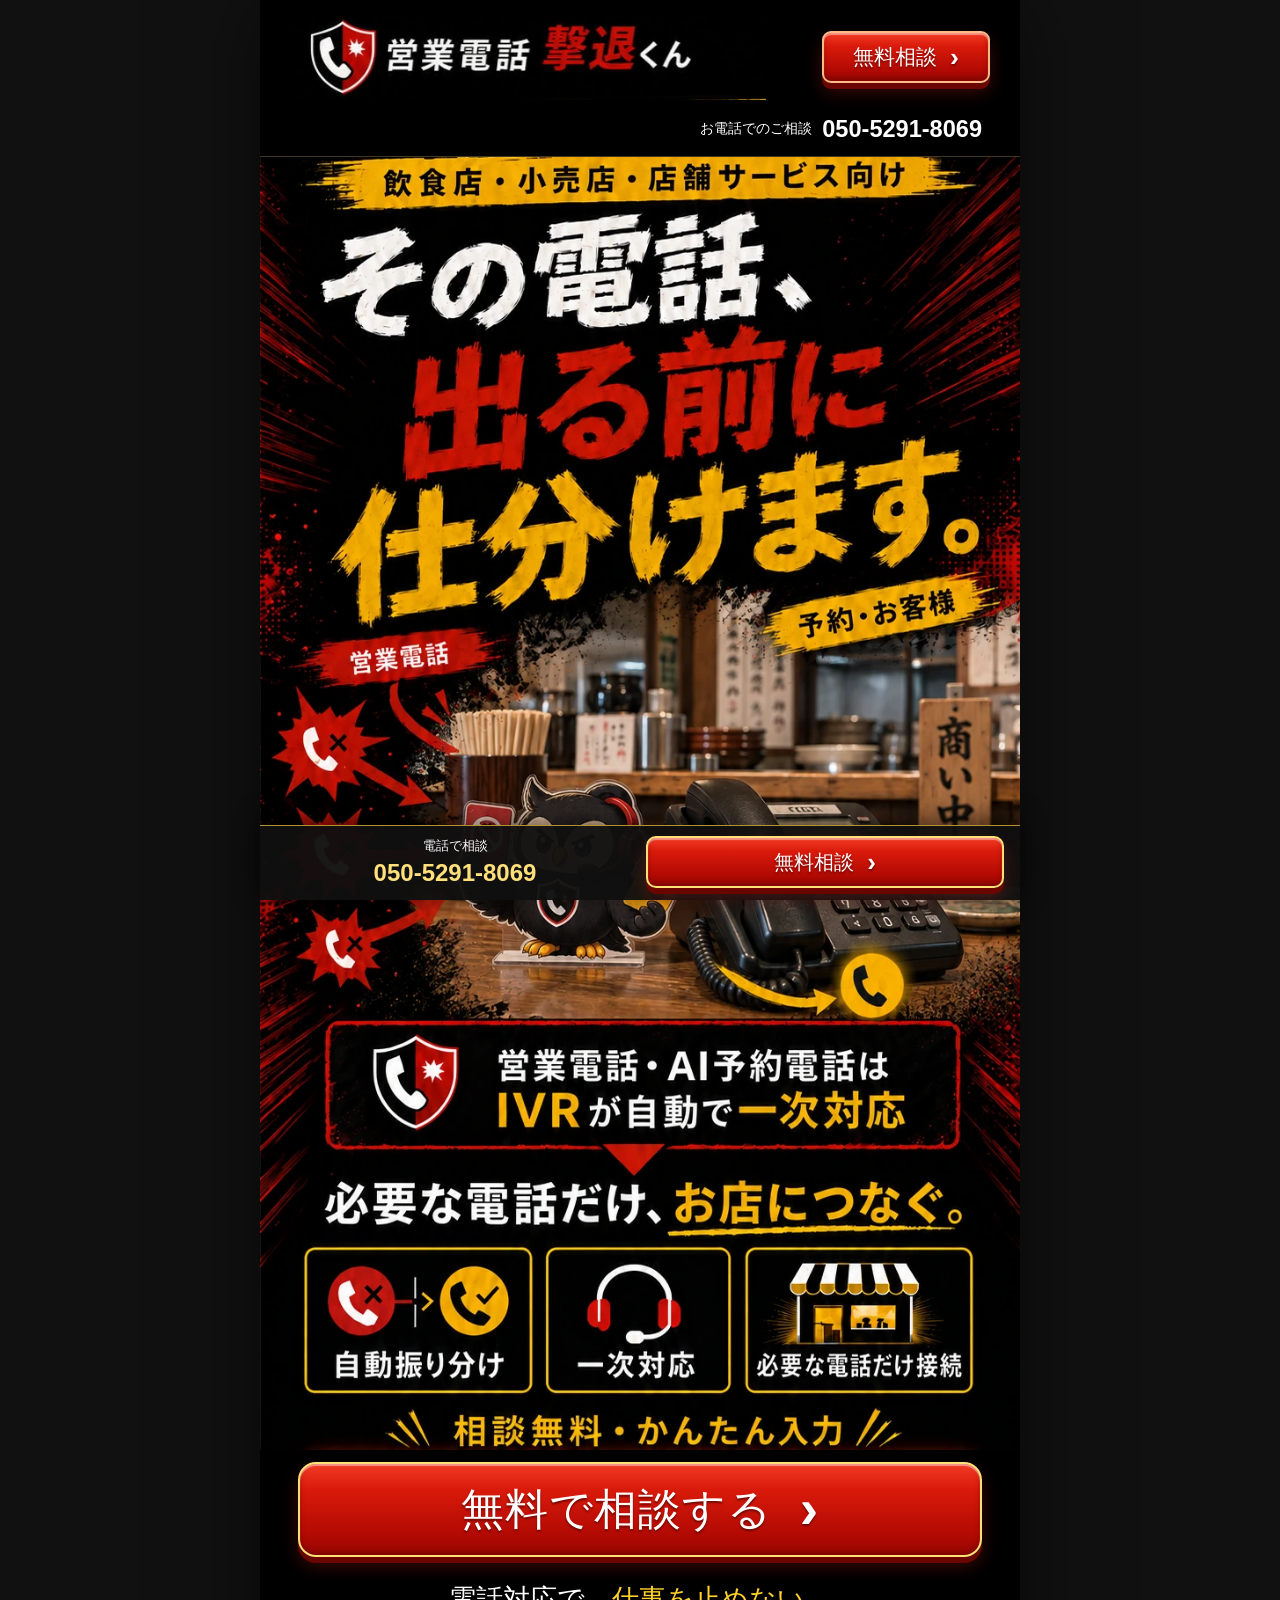
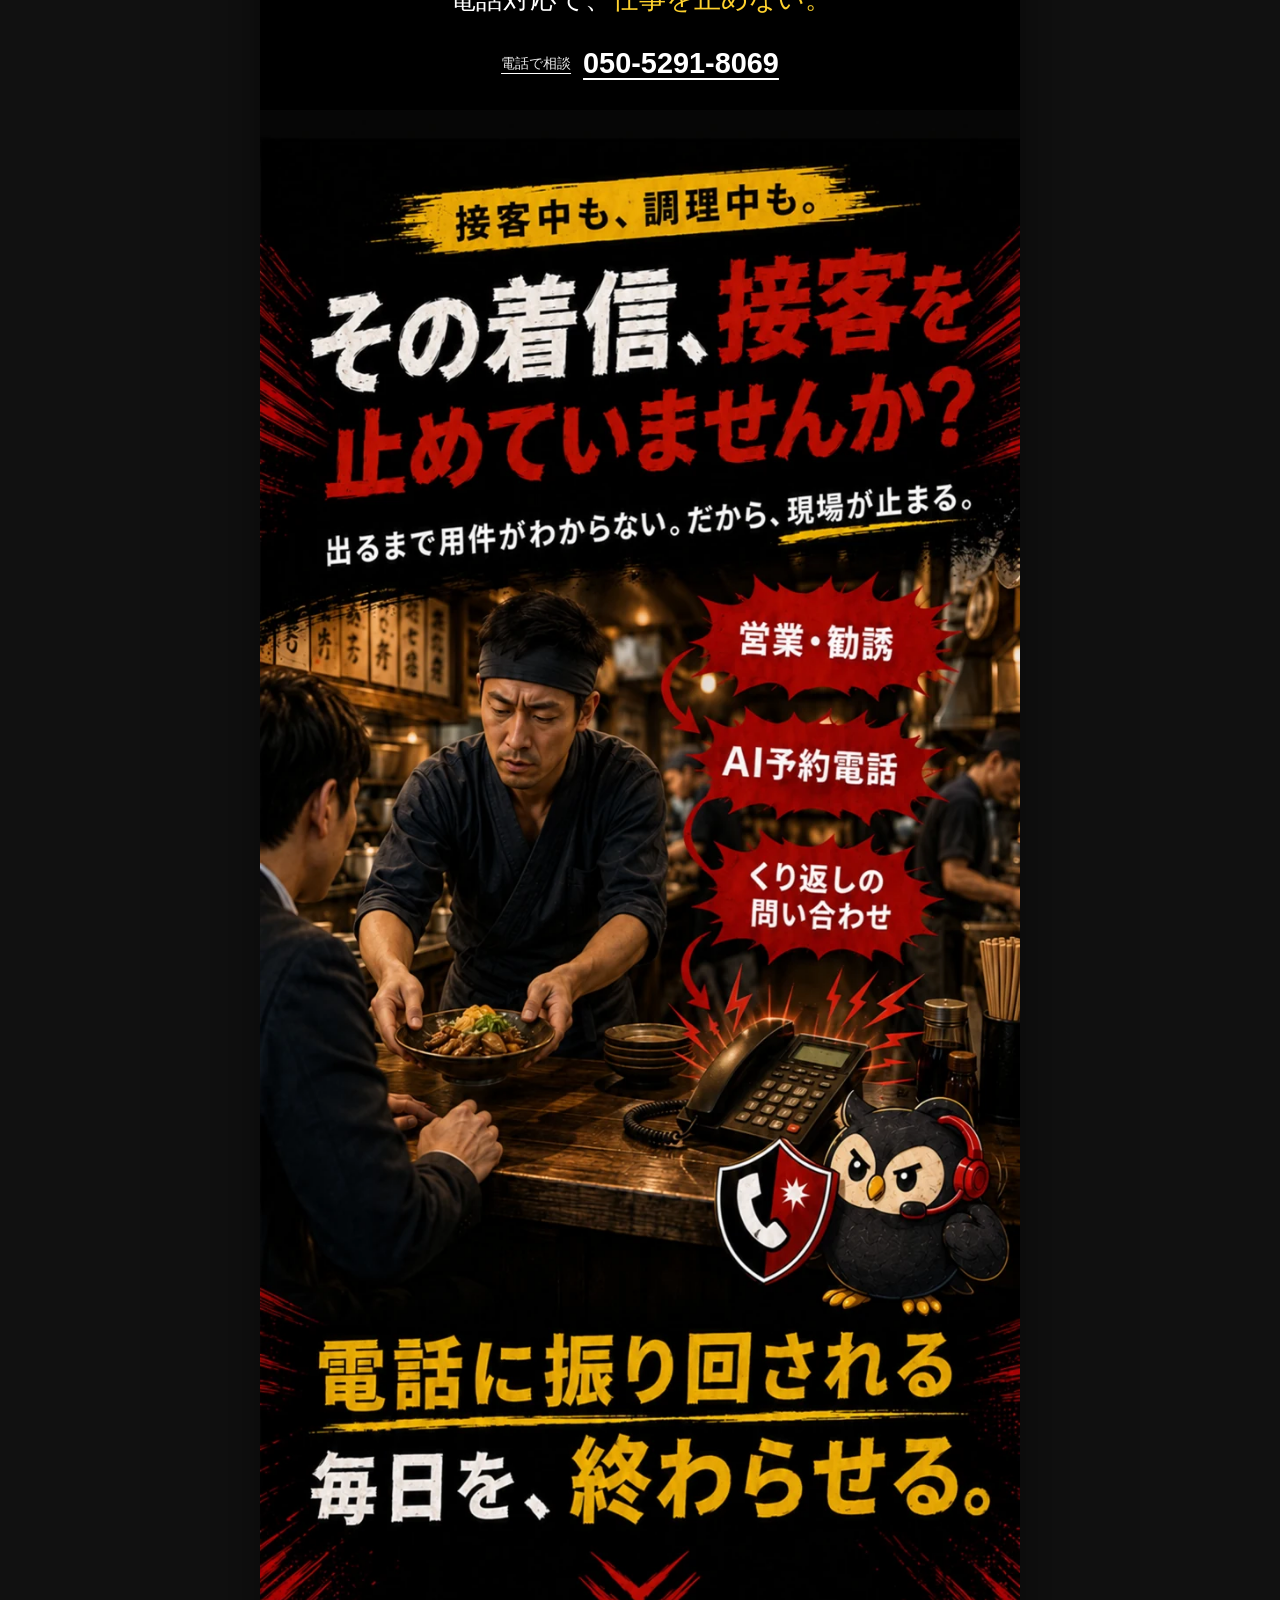
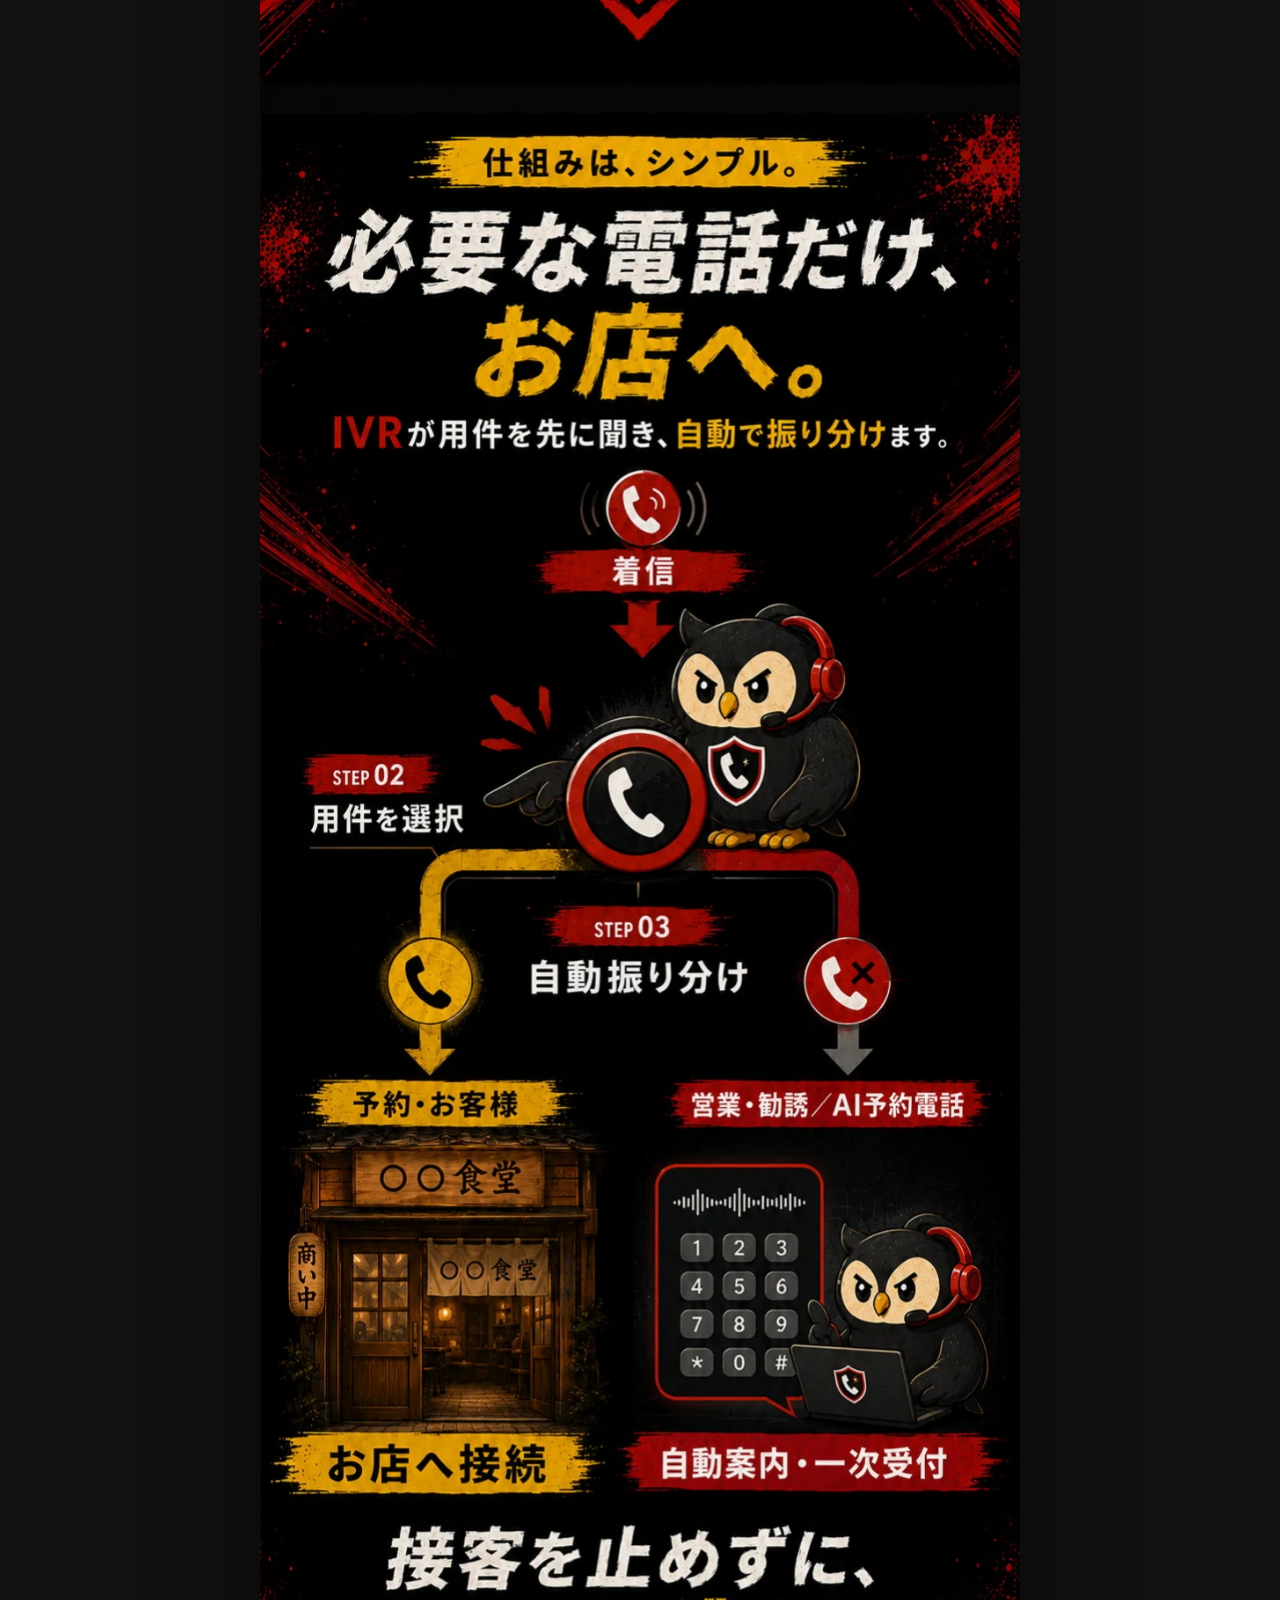
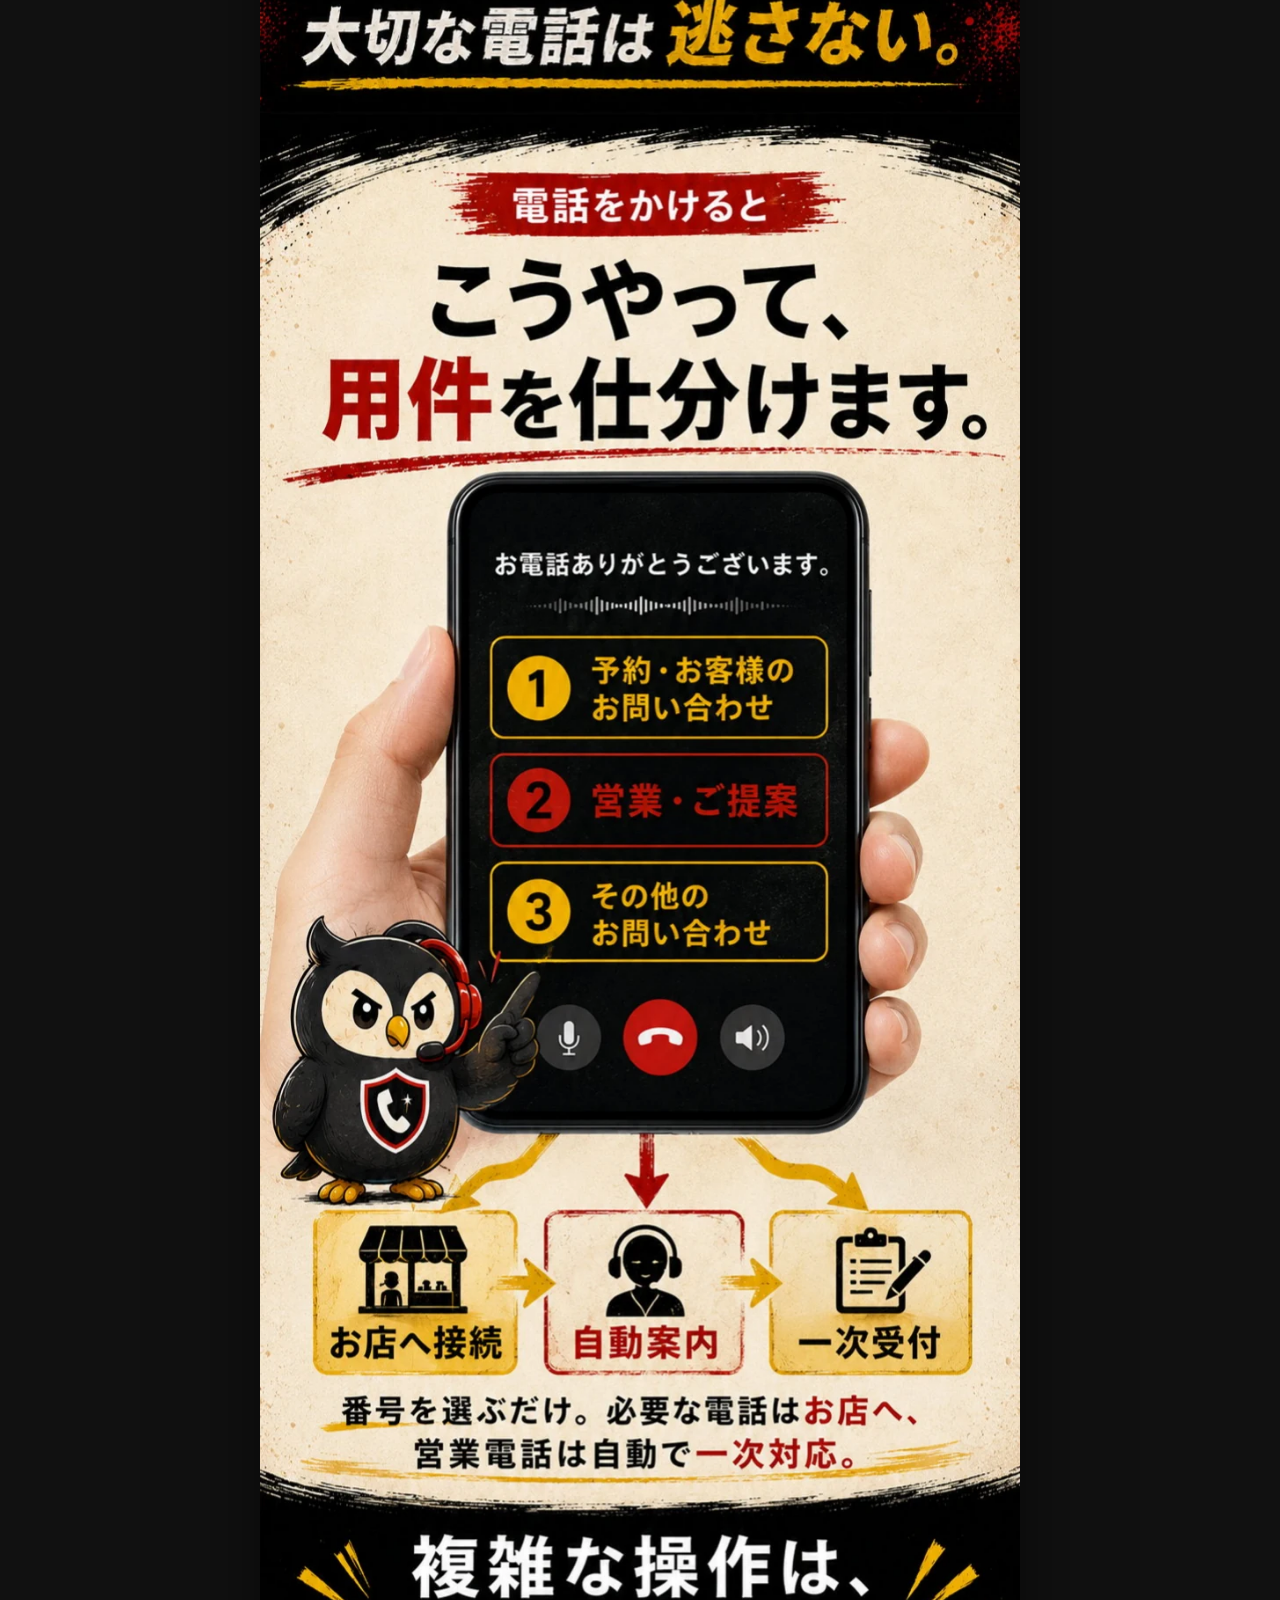
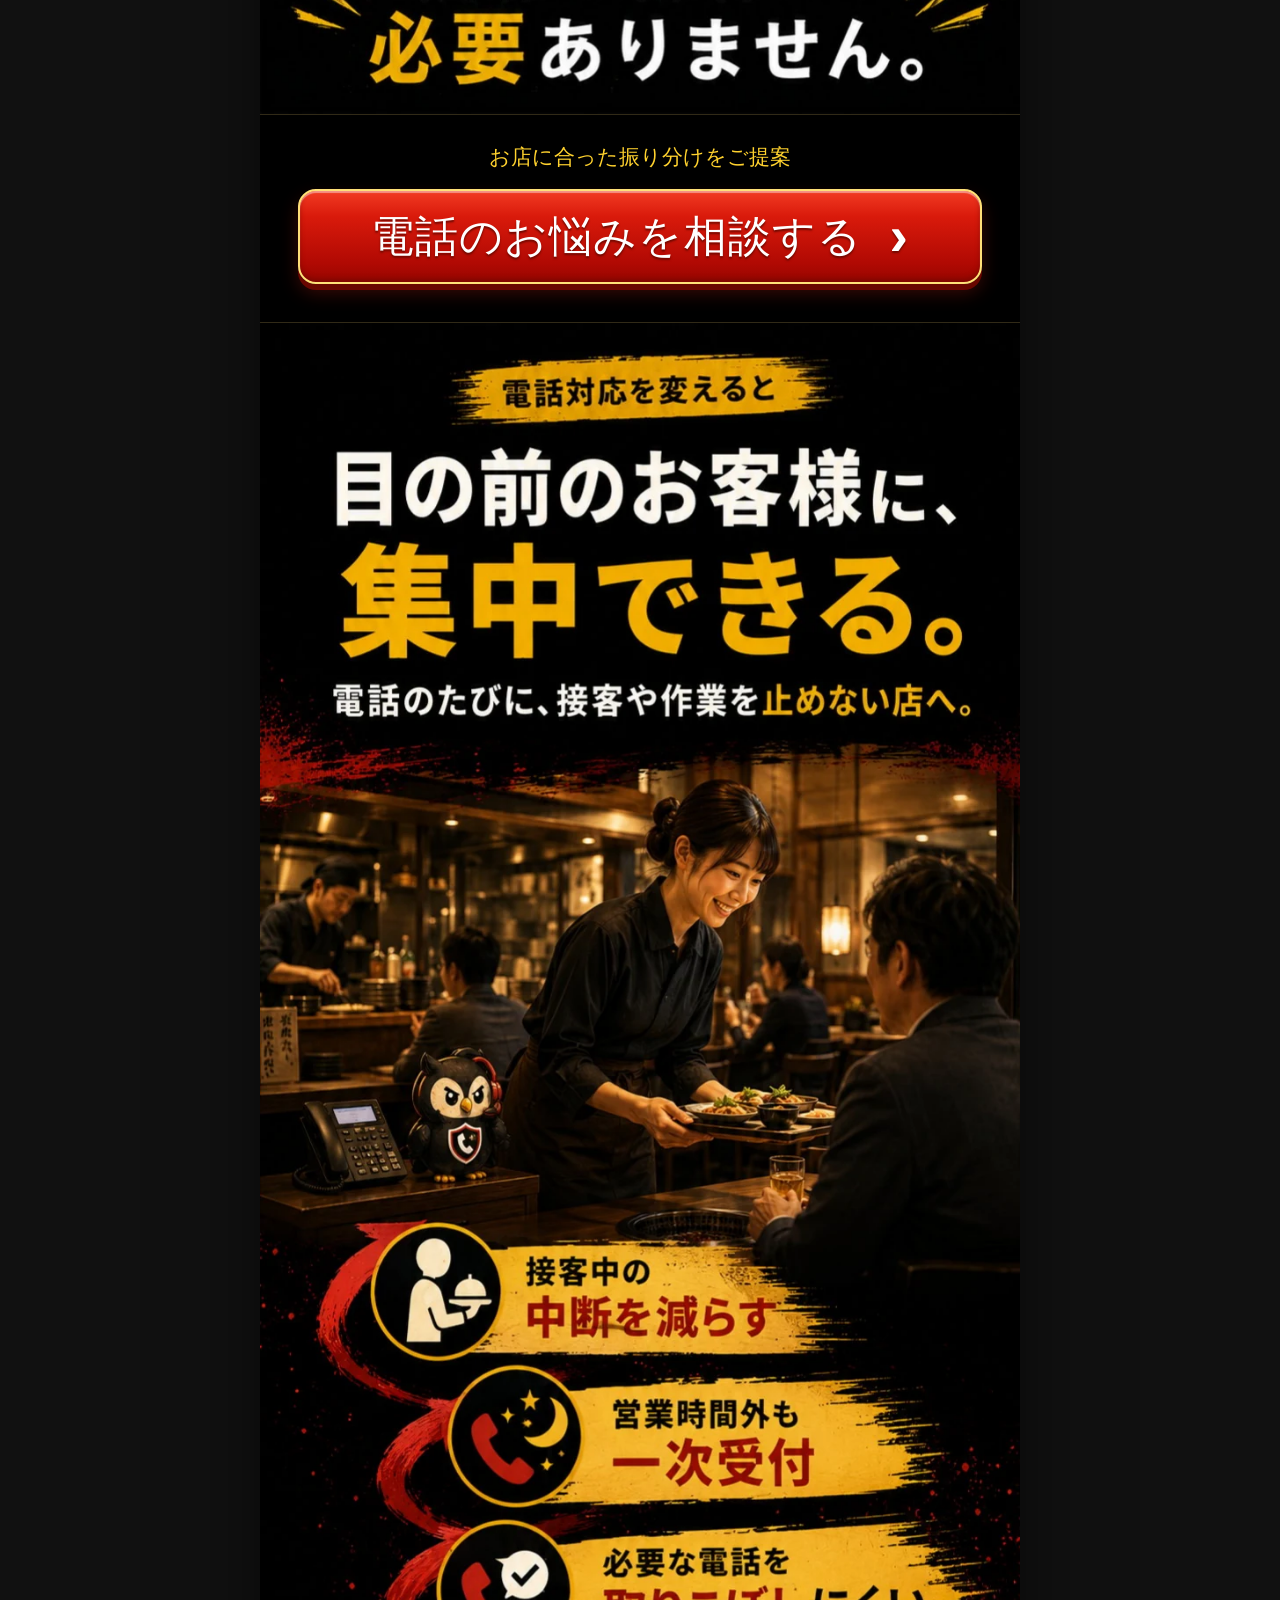
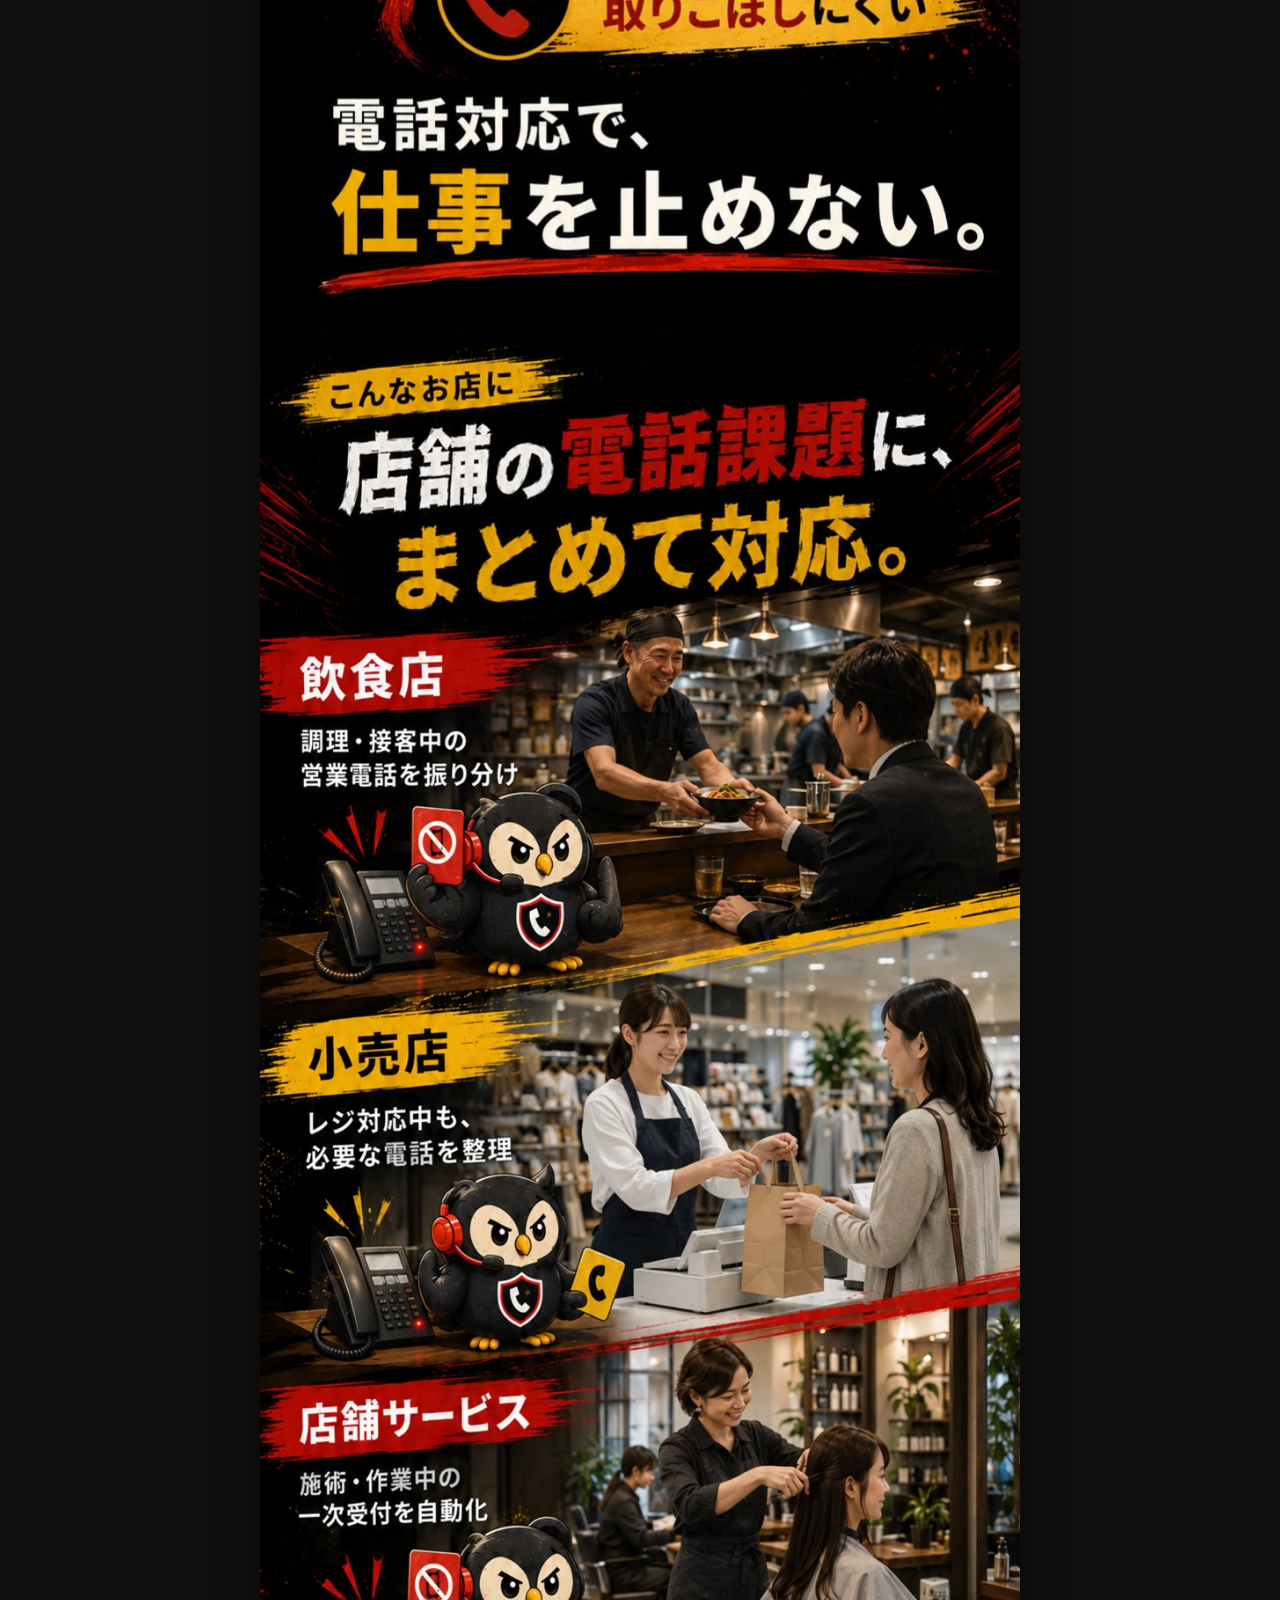
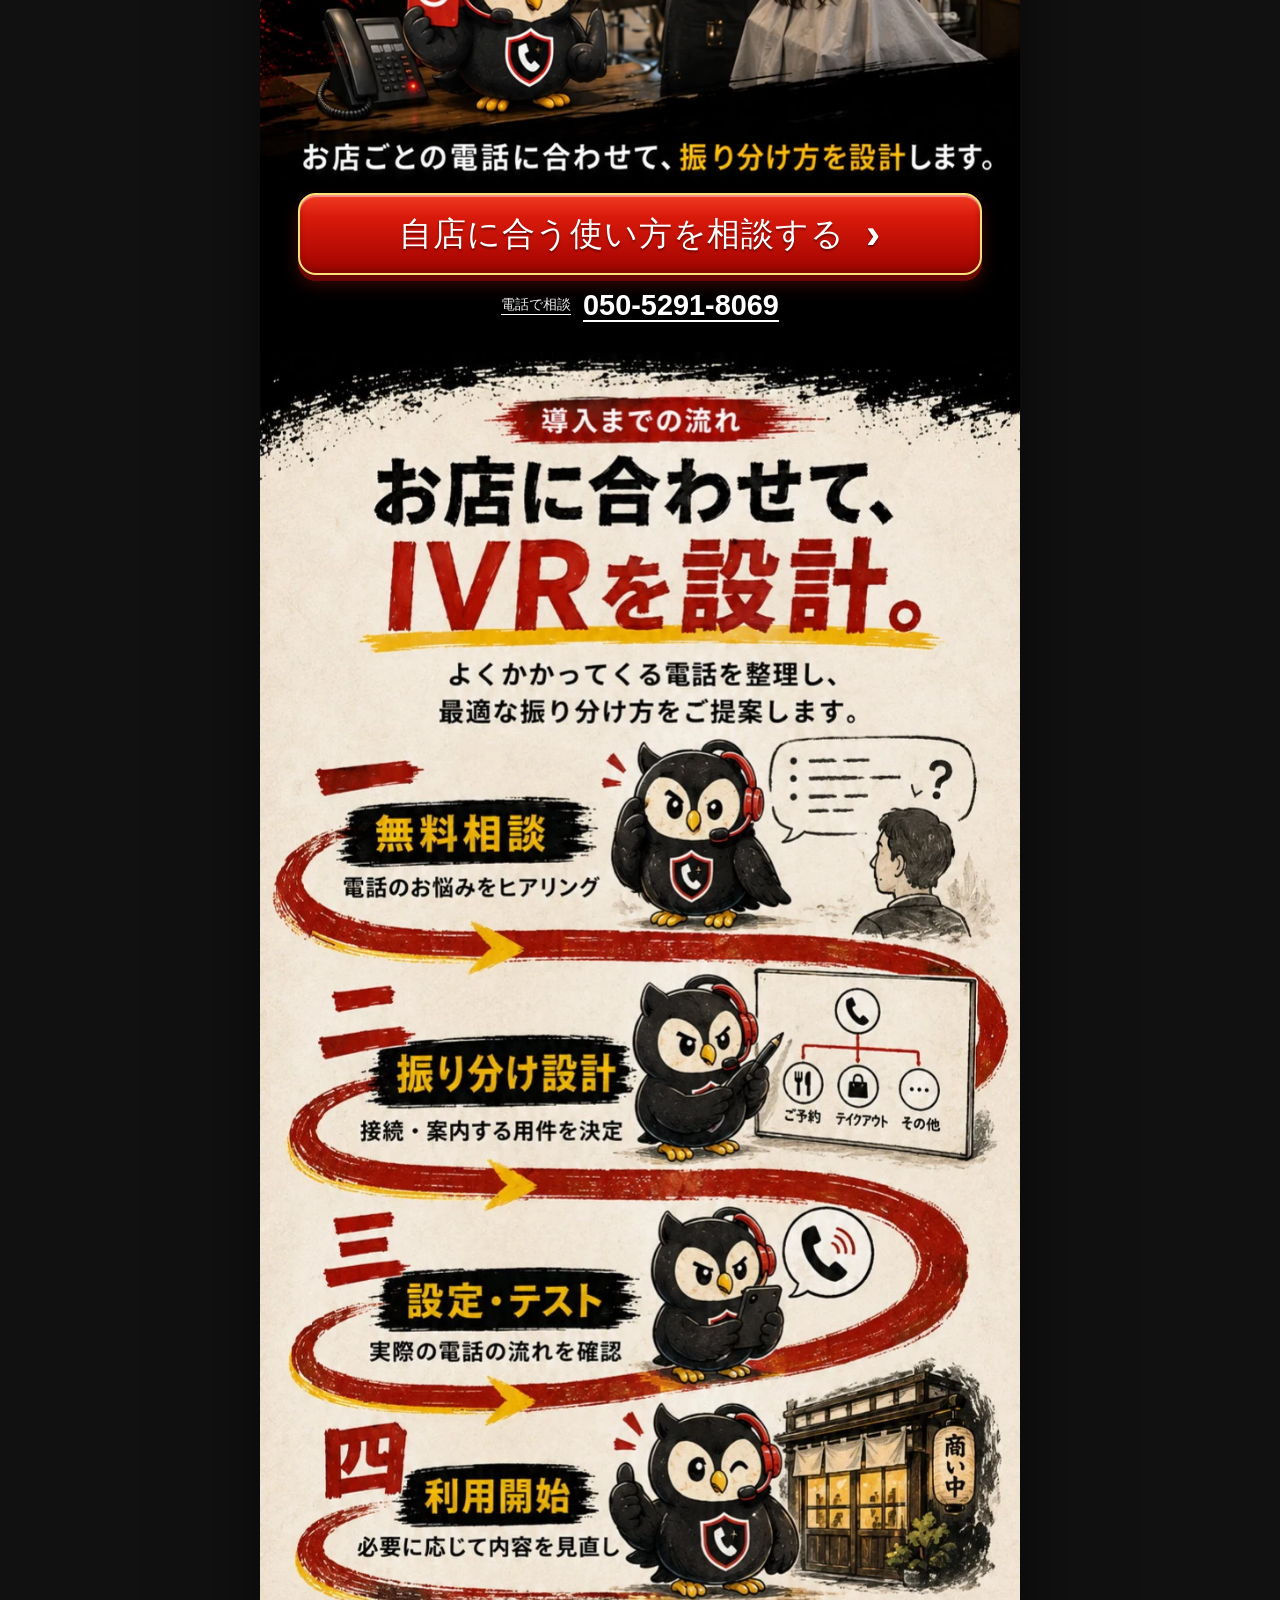
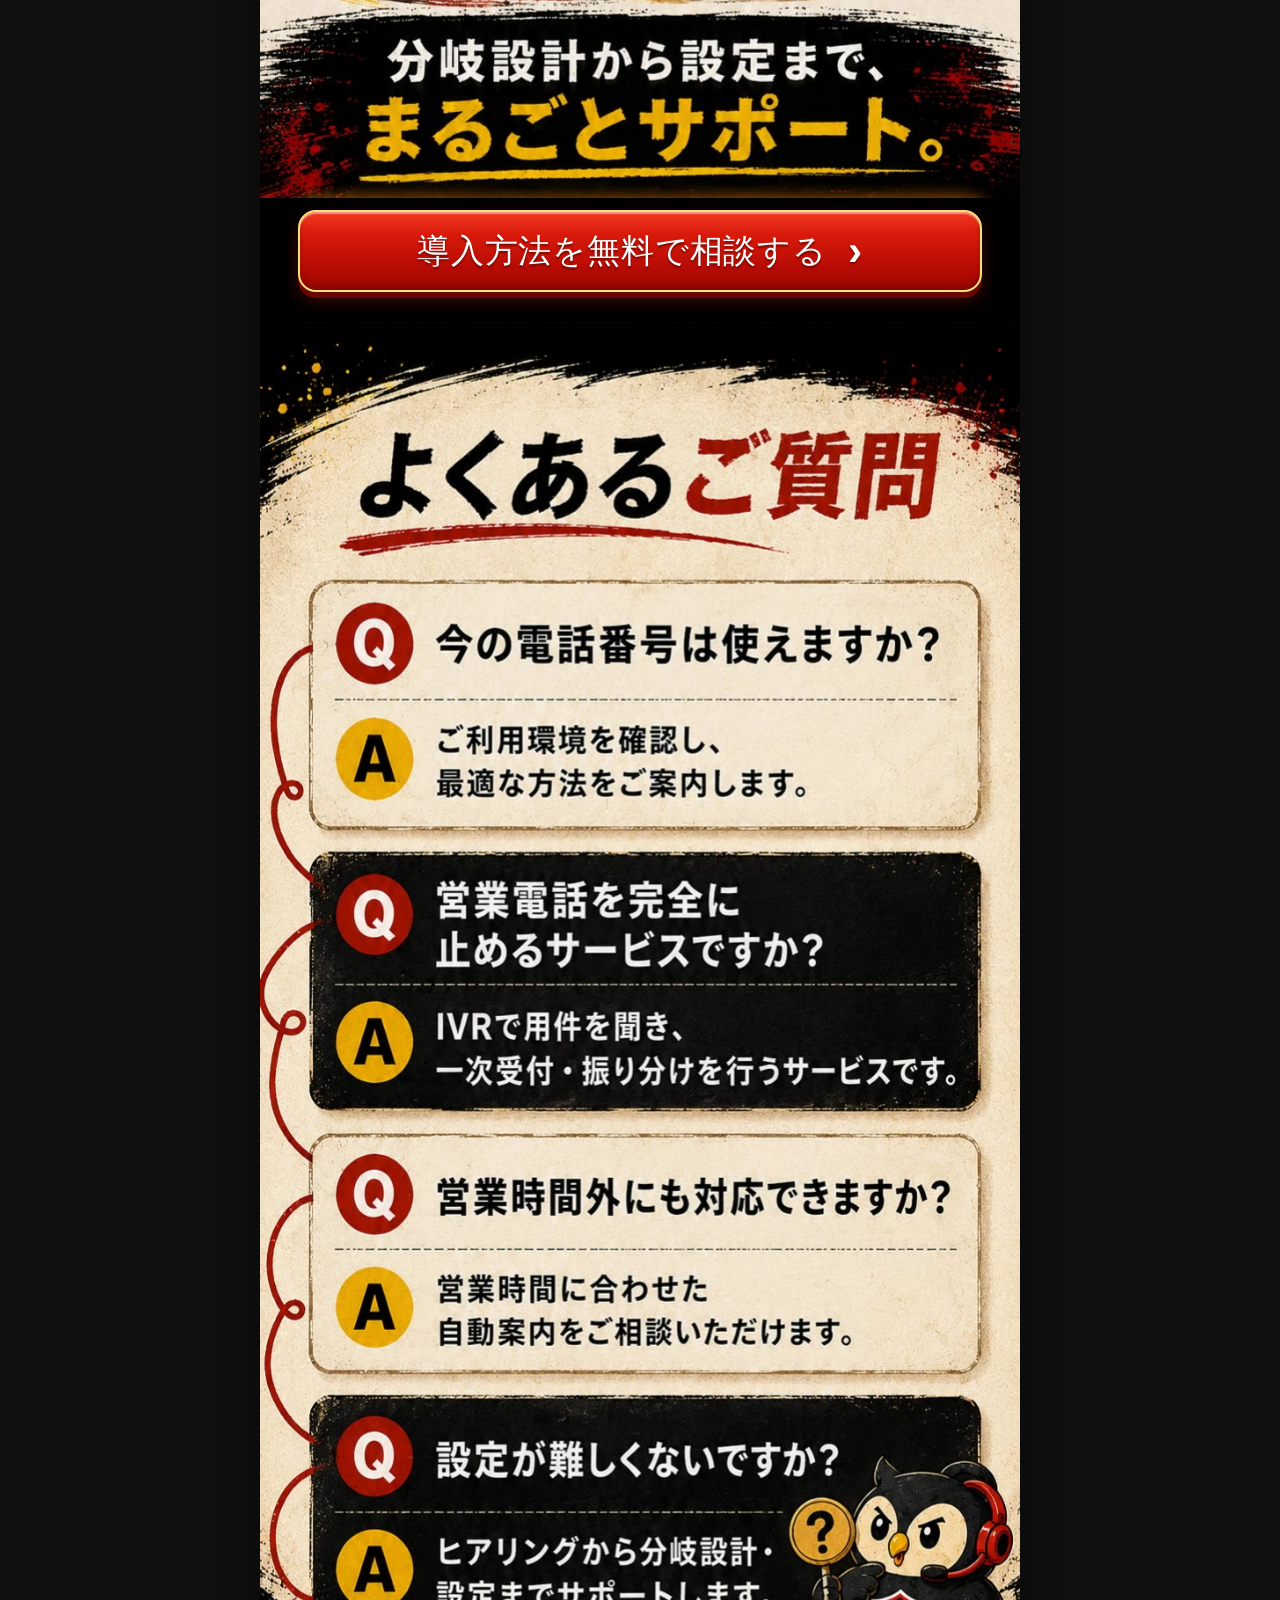
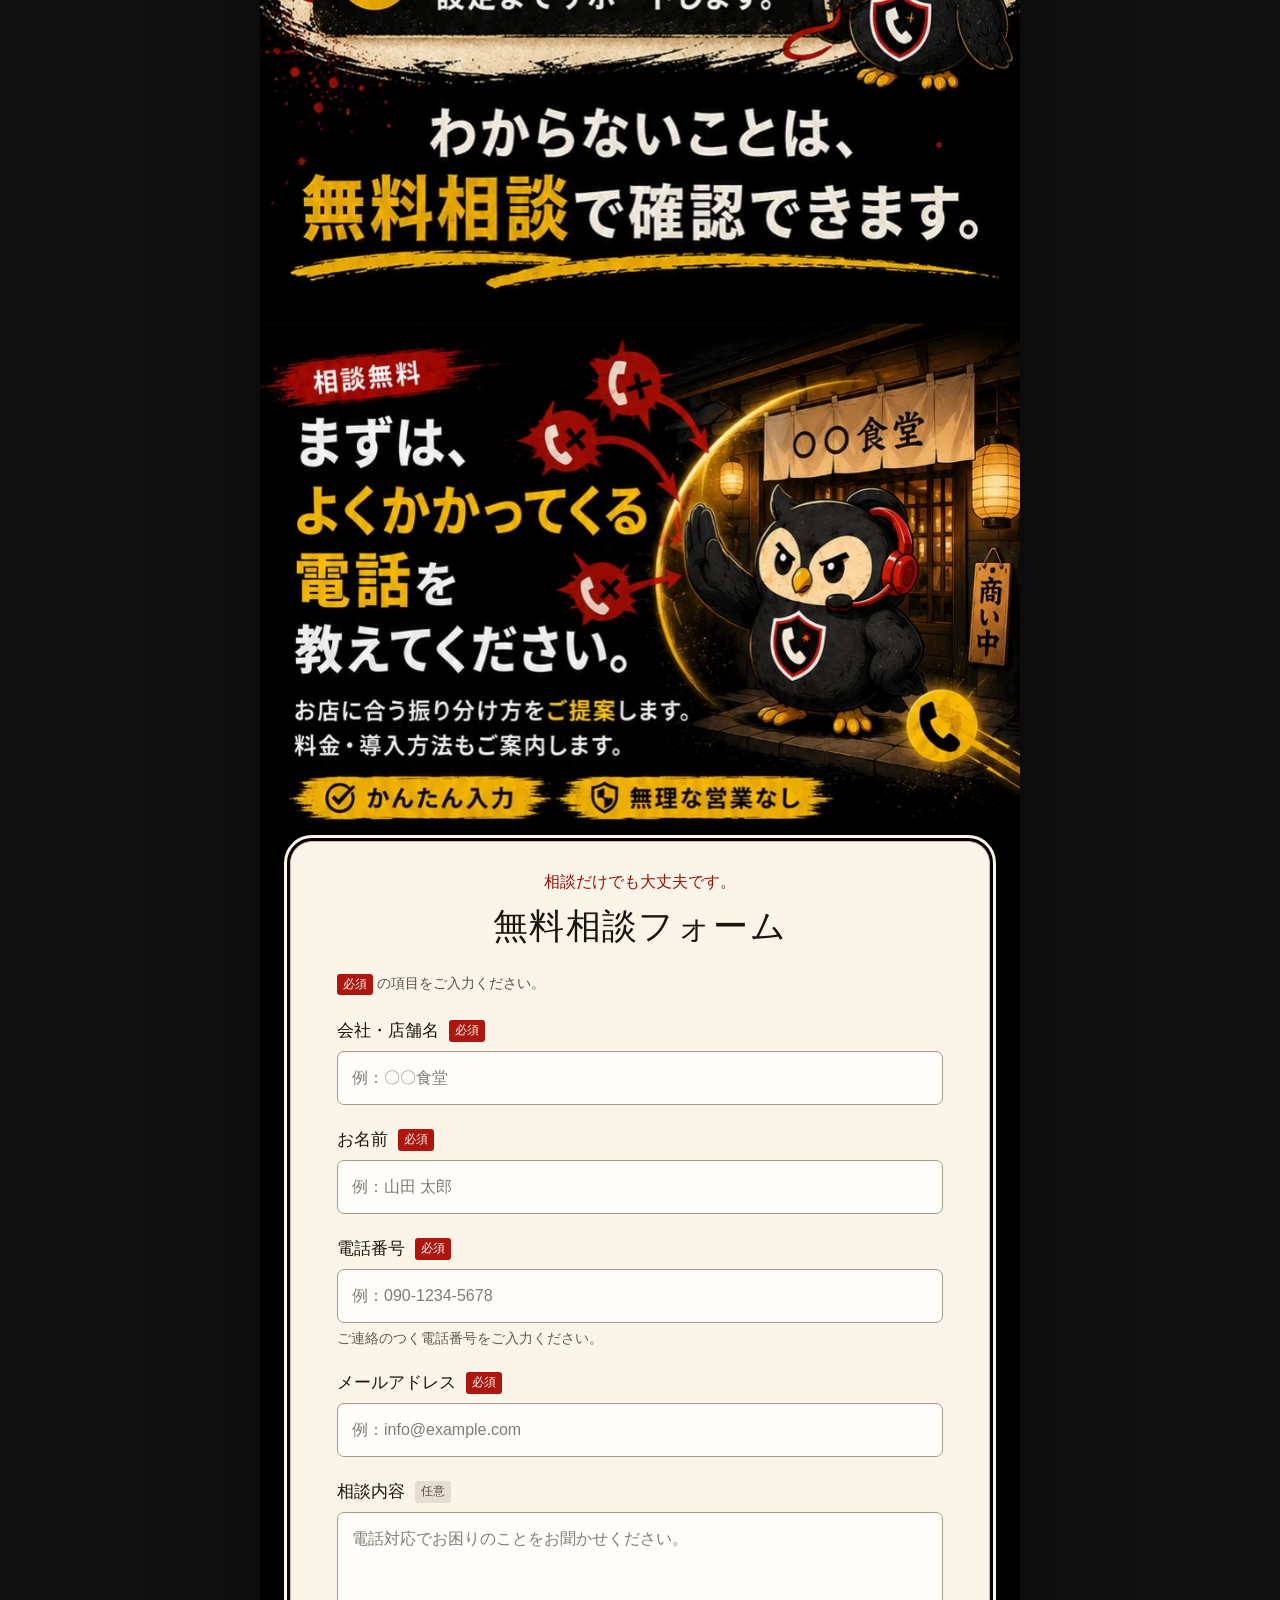
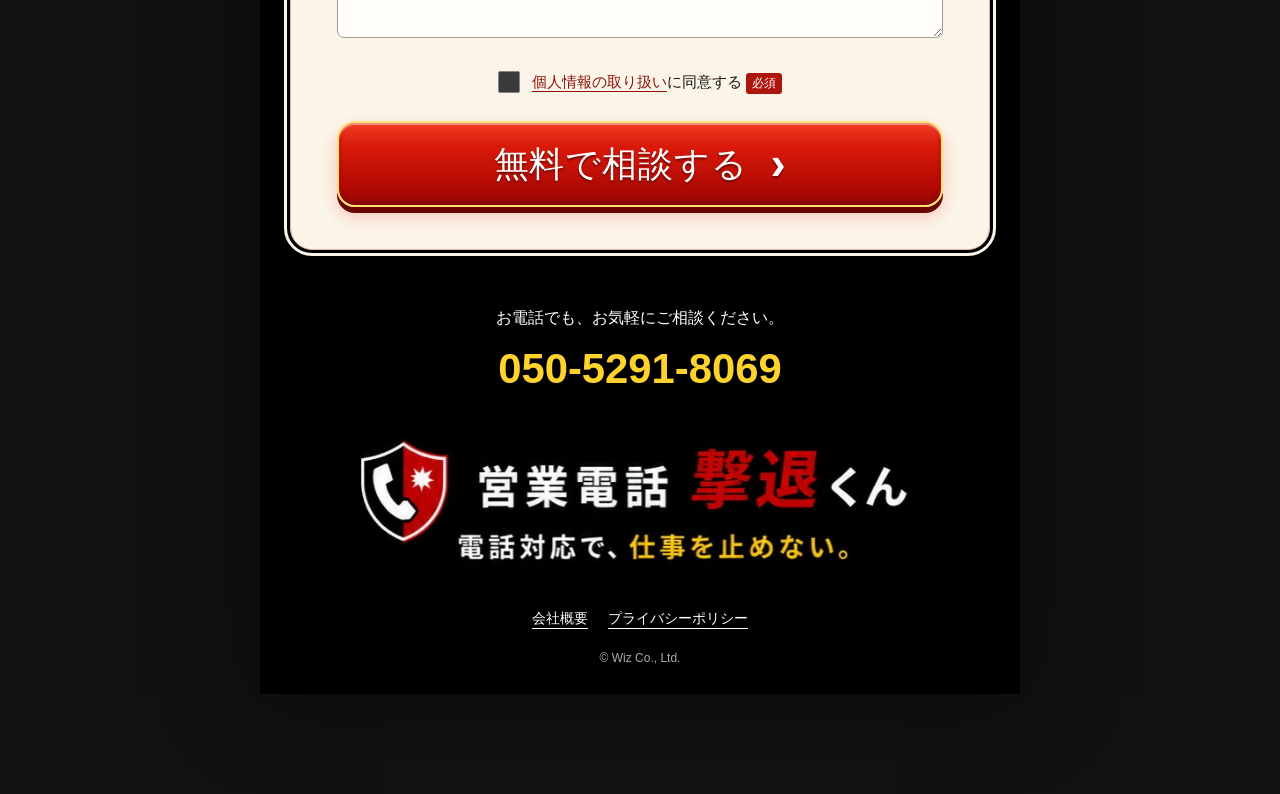
<file: index.html>
<!doctype html>
<html lang="ja">
<head>
  <meta charset="utf-8">
<!-- Meta Pixel Code -->
<script>
!function(f,b,e,v,n,t,s)
{if(f.fbq)return;n=f.fbq=function(){n.callMethod?
n.callMethod.apply(n,arguments):n.queue.push(arguments)};
if(!f._fbq)f._fbq=n;n.push=n;n.loaded=!0;n.version='2.0';
n.queue=[];t=b.createElement(e);t.async=!0;
t.src=v;s=b.getElementsByTagName(e)[0];
s.parentNode.insertBefore(t,s)}(window,document,'script',
'https://connect.facebook.net/en_US/fbevents.js');
if (!window.__gekitaiMetaInitialized) {
  window.__gekitaiMetaInitialized = true;
  fbq('init', '931880797549354');
  fbq('trackSingle', '931880797549354', 'PageView');
}
</script>
<!-- End Meta Pixel Code -->
<script src="./meta-events.js?v=1" defer></script>

<!-- Google Tag Manager -->
<script>(function(w,d,s,l,i){w[l]=w[l]||[];w[l].push({'gtm.start':
new Date().getTime(),event:'gtm.js'});var f=d.getElementsByTagName(s)[0],
j=d.createElement(s),dl=l!='dataLayer'?'&l='+l:'';j.async=true;j.src=
'https://www.googletagmanager.com/gtm.js?id='+i+dl;f.parentNode.insertBefore(j,f);
})(window,document,'script','dataLayer','GTM-KJFDVJR3');</script>
<!-- End Google Tag Manager -->

  <meta name="viewport" content="width=device-width, initial-scale=1">
  <meta name="theme-color" content="#080808">
  <meta name="description" content="営業電話・AI予約電話はIVRが自動で一次対応。必要な電話だけ、お店につなぐ。営業電話撃退くんの無料相談はこちら。飲食店・小売店・店舗サービス向け。">
  <title>営業電話 撃退くん｜必要な電話だけ、お店へ。</title>
  <link rel="stylesheet" href="./styles.css">
  <script src="./form.js?v=meta-success-v1" defer></script>

  <link rel="icon" href="./favicon.ico" sizes="any">
  <link rel="icon" href="./favicon.svg" type="image/svg+xml">
  <link rel="icon" href="./assets/favicon-32.png" type="image/png" sizes="32x32">
  <link rel="icon" href="./assets/favicon-16.png" type="image/png" sizes="16x16">
  <link rel="apple-touch-icon" href="./assets/apple-touch-icon.png" sizes="180x180">
  <link rel="manifest" href="./site.webmanifest">
  <meta name="application-name" content="営業電話 撃退くん">
  <meta name="apple-mobile-web-app-title" content="撃退くん">
</head>
<body>
<!-- Meta Pixel (noscript) -->
<noscript><img height="1" width="1" alt="" style="display:none"
src="https://www.facebook.com/tr?id=931880797549354&amp;ev=PageView&amp;noscript=1"></noscript>
<!-- End Meta Pixel (noscript) -->

<!-- Google Tag Manager (noscript) -->
<noscript><iframe src="https://www.googletagmanager.com/ns.html?id=GTM-KJFDVJR3"
height="0" width="0" style="display:none;visibility:hidden"></iframe></noscript>
<!-- End Google Tag Manager (noscript) -->

<a class="skip-link" href="#contact">無料相談フォームへ</a>
<div class="page">
  <header class="header">
    <a class="brand" href="./index.html" aria-label="営業電話 撃退くん トップ"><img src="./assets/logo.webp" alt="営業電話 撃退くん" width="545" height="97"></a>
    <a class="button header-button" href="#contact">無料相談 <span aria-hidden="true">›</span></a>
  </header>
  <div class="top-phone"><span>お電話でのご相談</span> <a href="tel:05052918069">050-5291-8069</a></div>
  <main>
    <section aria-labelledby="hero-title">
      <h1 class="sr-only" id="hero-title">その電話、出る前に仕分けます。営業電話 撃退くん</h1>
      <div class="art hero-art"><img src="./assets/hero-final-b.webp" width="864" height="1821" fetchpriority="high" alt="飲食店・小売店・店舗サービス向け。営業電話・AI予約電話はIVRが自動で一次対応。必要な電話だけ、お店につなぐ。自動振り分け、一次対応、必要な電話だけ接続。相談無料・かんたん入力。"></div>
      <div class="cta-block"><a class="button primary" href="#contact">無料で相談する <span aria-hidden="true">›</span></a><p class="tagline">電話対応で、<strong>仕事を止めない。</strong></p><a class="phone-link" href="tel:05052918069"><span>電話で相談</span> 050-5291-8069</a></div>
    </section>
    <section aria-label="店舗の電話対応のお悩み"><img class="panel" src="./assets/panel-2.webp" width="864" height="1821" loading="lazy" alt="接客中も、調理中も。その着信、接客を止めていませんか？ 出るまで用件がわからない。だから、現場が止まる。営業・勧誘、AI予約電話、くり返しの問い合わせ。電話に振り回される毎日を、終わらせる。"></section>
    <section aria-label="自動振り分けの仕組み"><img class="panel" src="./assets/panel-3.webp" width="864" height="1820" loading="lazy" alt="仕組みは、シンプル。必要な電話だけ、お店へ。IVRが用件を先に聞き、自動で振り分けます。着信、用件を選択、自動振り分け。予約・お客様はお店へ接続。営業・勧誘・AI予約電話は自動案内・一次受付。接客を止めずに、大切な電話は逃さない。"></section>
    <section aria-label="音声案内の例"><img class="panel" src="./assets/panel-4.webp" width="864" height="1820" loading="lazy" alt="電話をかけると、こうやって用件を仕分けます。1：予約・お客様のお問い合わせ。2：営業・ご提案。3：その他のお問い合わせ。お店へ接続、自動案内、一次受付。番号を選ぶだけ。必要な電話はお店へ、営業電話は自動で一次対応。複雑な操作は必要ありません。"></section>
    <div class="cta-block added-cta"><p class="eyebrow">お店に合った振り分けをご提案</p><a class="button primary" href="#contact">電話のお悩みを相談する <span aria-hidden="true">›</span></a></div>
    <section aria-label="導入で変わる電話対応"><img class="panel" src="./assets/panel-5.webp" width="864" height="1820" loading="lazy" alt="電話対応を変えると、目の前のお客様に集中できる。電話のたびに、接客や作業を止めない店へ。接客中の中断を減らす。営業時間外も一次受付。必要な電話を取りこぼしにくい。電話対応で、仕事を止めない。"></section>
    <section aria-label="こんなお店に">
      <div class="art industry-art"><img src="./assets/panel-6.webp" width="864" height="1821" loading="lazy" alt="店舗の電話課題に、まとめて対応。飲食店：調理・接客中の営業電話を振り分け。小売店：レジ対応中も必要な電話を整理。店舗サービス：施術・作業中の一次受付を自動化。お店ごとの電話に合わせて、振り分け方を設計します。"></div>
      <div class="cta-block"><a class="button primary smaller" href="#contact">自店に合う使い方を相談する <span aria-hidden="true">›</span></a><a class="phone-link" href="tel:05052918069"><span>電話で相談</span> 050-5291-8069</a></div>
    </section>
    <section aria-label="導入までの流れ">
      <div class="art flow-art"><img src="./assets/panel-7.webp" width="864" height="1820" loading="lazy" alt="お店に合わせて、IVRを設計。よくかかってくる電話を整理し、最適な振り分け方をご提案します。1：無料相談、電話のお悩みをヒアリング。2：振り分け設計、接続・案内する用件を決定。3：設定・テスト、実際の電話の流れを確認。4：利用開始、必要に応じて内容を見直し。分岐設計から設定まで、まるごとサポート。"></div>
      <div class="cta-block"><a class="button primary smaller" href="#contact">導入方法を無料で相談する <span aria-hidden="true">›</span></a></div>
    </section>
    <section aria-label="よくあるご質問"><img class="panel" src="./assets/panel-8.webp" width="864" height="1820" loading="lazy" alt="よくあるご質問。今の電話番号は使えますか？ ご利用環境を確認し、最適な方法をご案内します。営業電話を完全に止めるサービスですか？ IVRで用件を聞き、一次受付・振り分けを行うサービスです。営業時間外にも対応できますか？ 営業時間に合わせた自動案内をご相談いただけます。設定が難しくないですか？ ヒアリングから分岐設計・設定までサポートします。わからないことは、無料相談で確認できます。"></section>
    <section id="contact" aria-labelledby="contact-title">
      <img class="panel" src="./assets/contact-intro.webp" width="864" height="580" loading="lazy" alt="相談無料。まずは、よくかかってくる電話を教えてください。お店に合う振り分け方をご提案します。料金・導入方法もご案内します。かんたん入力・無理な営業なし。">
      <div class="form-card">
        <p class="form-kicker">相談だけでも大丈夫です。</p>
        <h2 id="contact-title">無料相談フォーム</h2>
        <p class="form-guide"><span class="required">必須</span> の項目をご入力ください。</p>
        <form id="consultation-form" action="https://hooks.zapier.com/hooks/catch/12525485/un3enoi/" method="post">
          <input type="hidden" name="lp_name" value="撃退くん">
          <div class="field"><label for="company">会社・店舗名 <span class="required">必須</span></label><input id="company" name="company" autocomplete="organization" required maxlength="150" placeholder="例：〇〇食堂"></div>
          <div class="field"><label for="name">お名前 <span class="required">必須</span></label><input id="name" name="name" autocomplete="name" required maxlength="100" placeholder="例：山田 太郎"></div>
          <div class="field"><label for="phone">電話番号 <span class="required">必須</span></label><input id="phone" name="phone" type="tel" inputmode="tel" autocomplete="tel" required maxlength="25" placeholder="例：090-1234-5678"><p class="field-hint">ご連絡のつく電話番号をご入力ください。</p></div>
          <div class="field"><label for="email">メールアドレス <span class="required">必須</span></label><input id="email" name="email" type="email" autocomplete="email" required maxlength="254" placeholder="例：info@example.com"></div>
          <div class="field"><label for="message">相談内容 <span class="optional">任意</span></label><textarea id="message" name="message" rows="4" maxlength="3000" placeholder="電話対応でお困りのことをお聞かせください。"></textarea></div>
          <label class="consent"><input type="checkbox" name="privacy_consent" value="同意する" required><span><a href="https://012grp.co.jp/policy" target="_blank" rel="noopener noreferrer">個人情報の取り扱い</a>に同意する <span class="required">必須</span></span></label>
          <p id="form-status" class="form-status" role="status" aria-live="polite" tabindex="-1"></p>
          <button class="button primary submit" type="submit">無料で相談する <span aria-hidden="true">›</span></button>
          <noscript><p class="form-error">フォーム送信にはJavaScriptを有効にしてください。お電話（<a href="tel:05052918069">050-5291-8069</a>）でもご相談いただけます。</p><style>.submit{display:none}</style></noscript>
        </form>
      </div>
      <div class="contact-phone"><p>お電話でも、お気軽にご相談ください。</p><a href="tel:05052918069">050-5291-8069</a></div>
    </section>
  </main>
  <footer class="footer"><img class="panel" src="./assets/footer-brand.webp" width="864" height="190" loading="lazy" alt="営業電話 撃退くん。電話対応で、仕事を止めない。"><nav aria-label="企業情報"><a href="https://012grp.co.jp/company/corporate_profile" target="_blank" rel="noopener noreferrer">会社概要</a><a href="https://012grp.co.jp/policy" target="_blank" rel="noopener noreferrer">プライバシーポリシー</a></nav><small>© Wiz Co., Ltd.</small></footer>
</div>
<nav class="sticky-cta" aria-label="お問い合わせ"><a class="sticky-phone" href="tel:05052918069"><span>電話で相談</span><strong>050-5291-8069</strong></a><a class="button" href="#contact">無料相談 <span aria-hidden="true">›</span></a></nav>
</body>
</html>
</file>
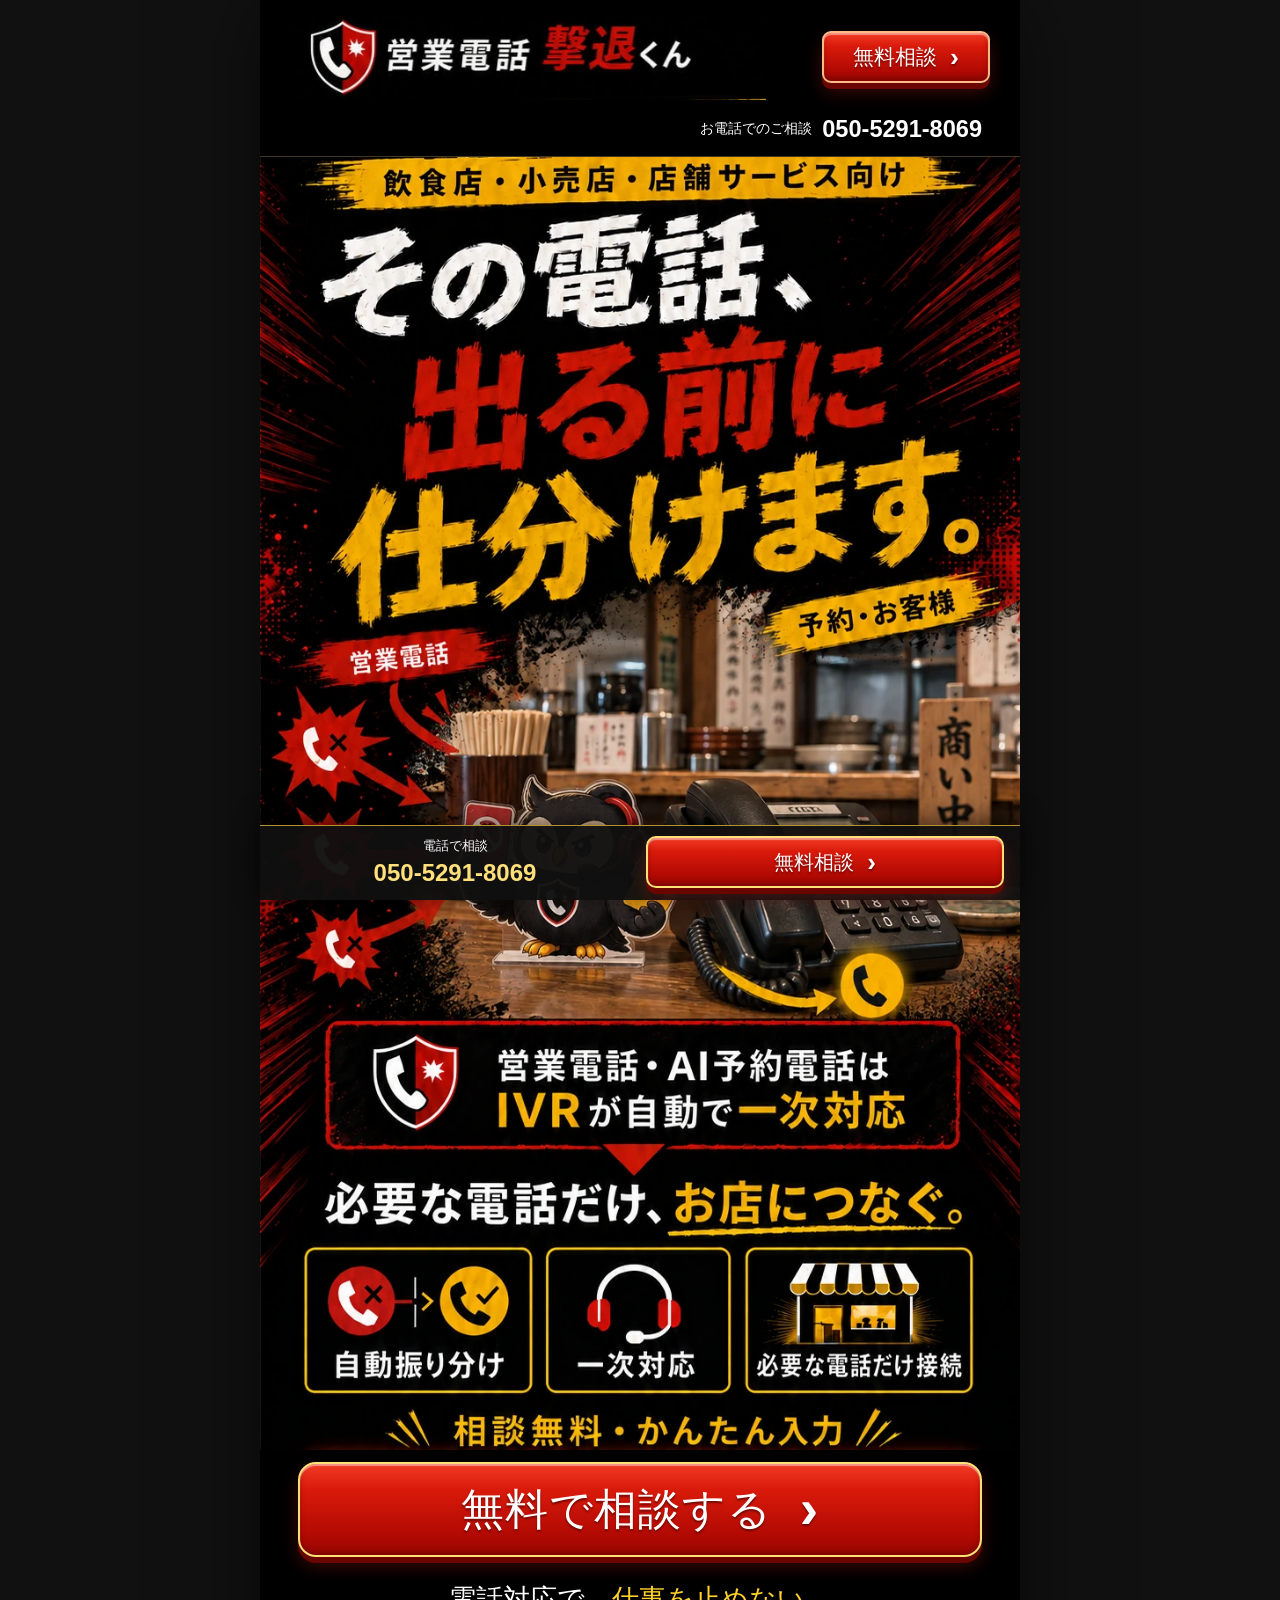
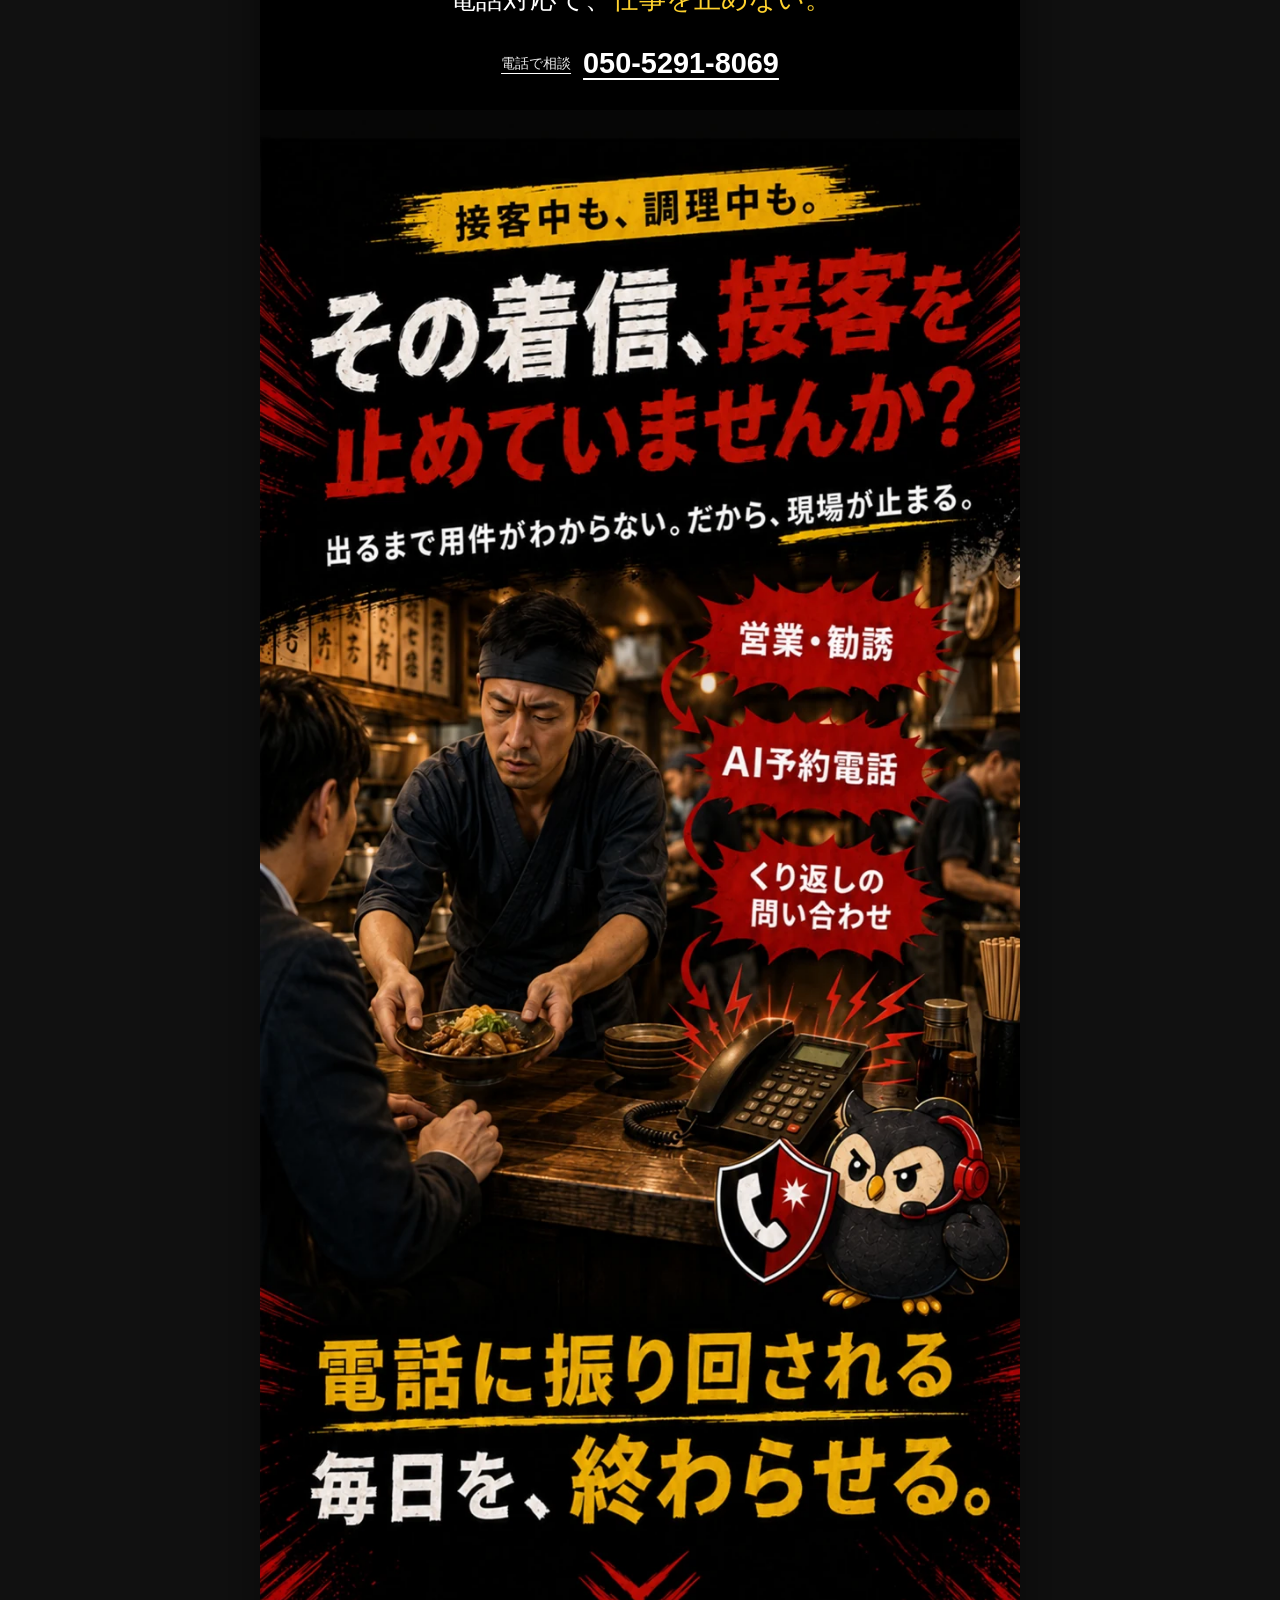
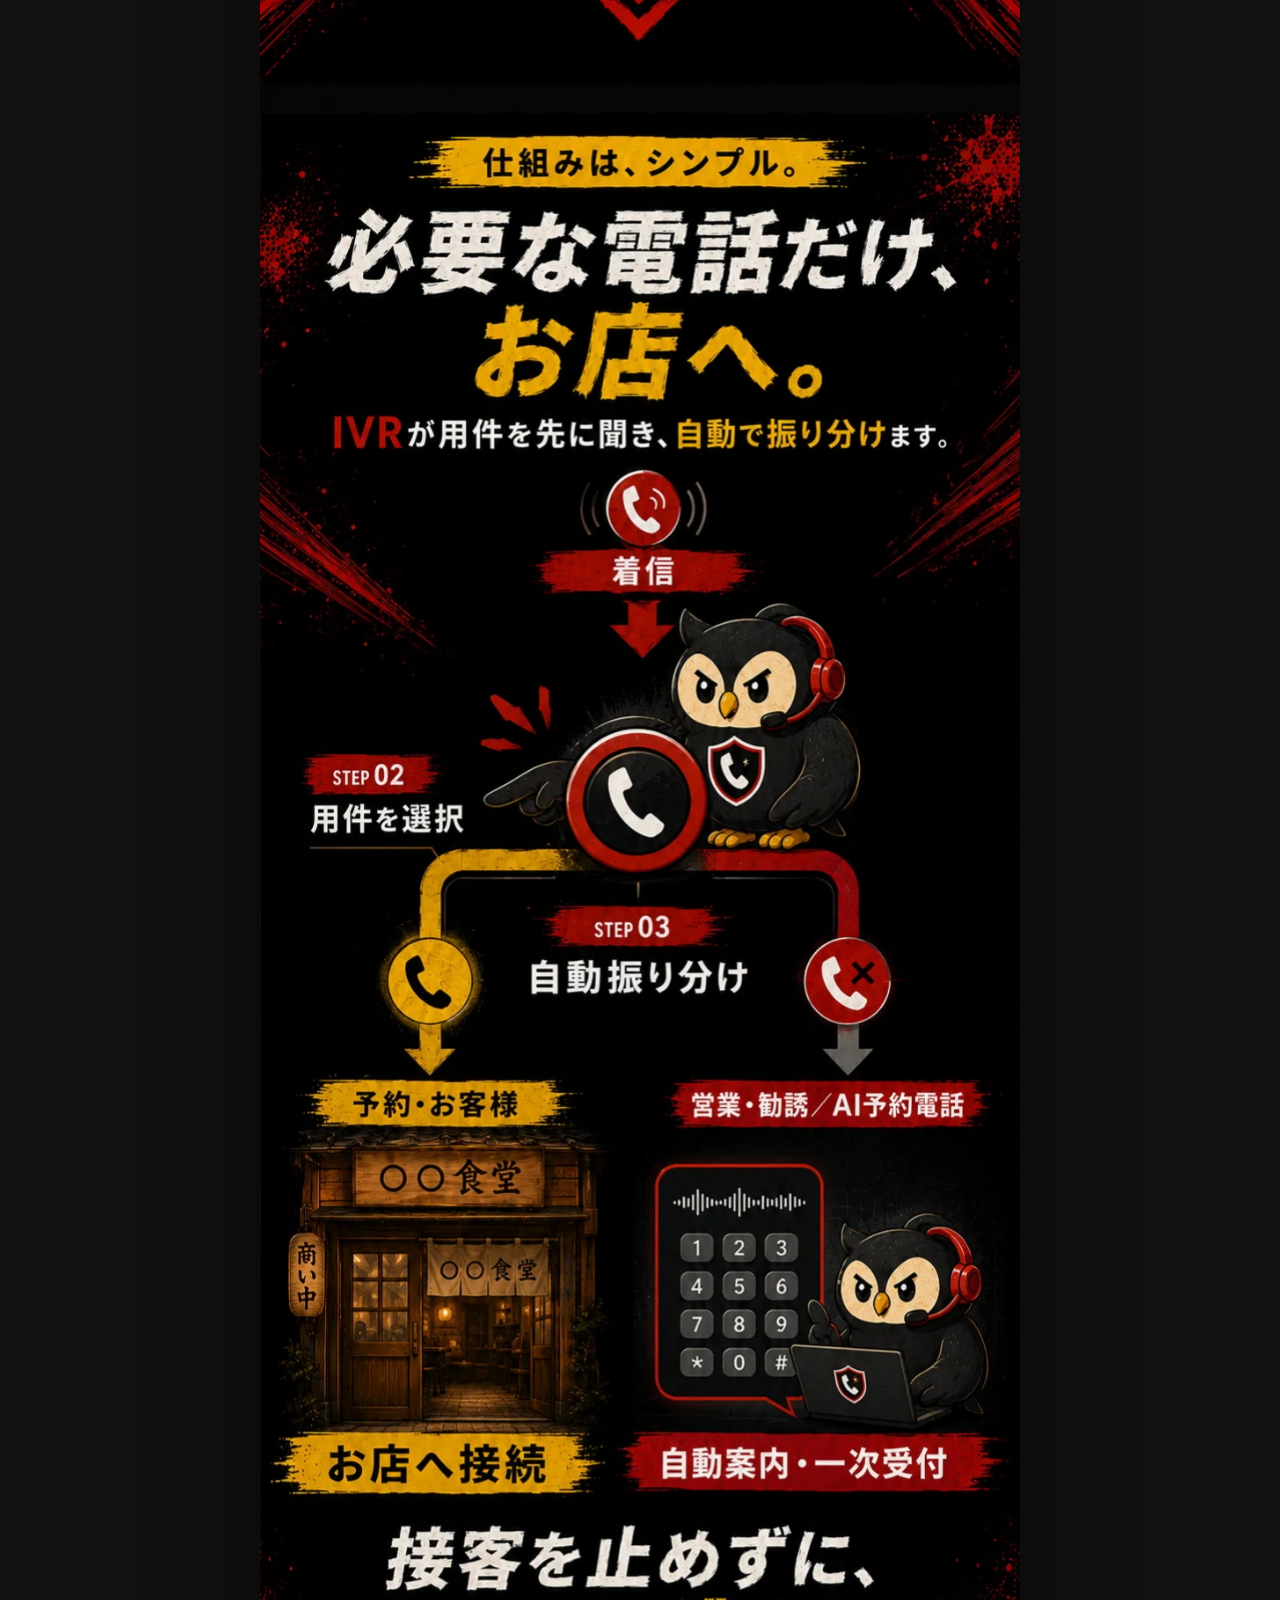
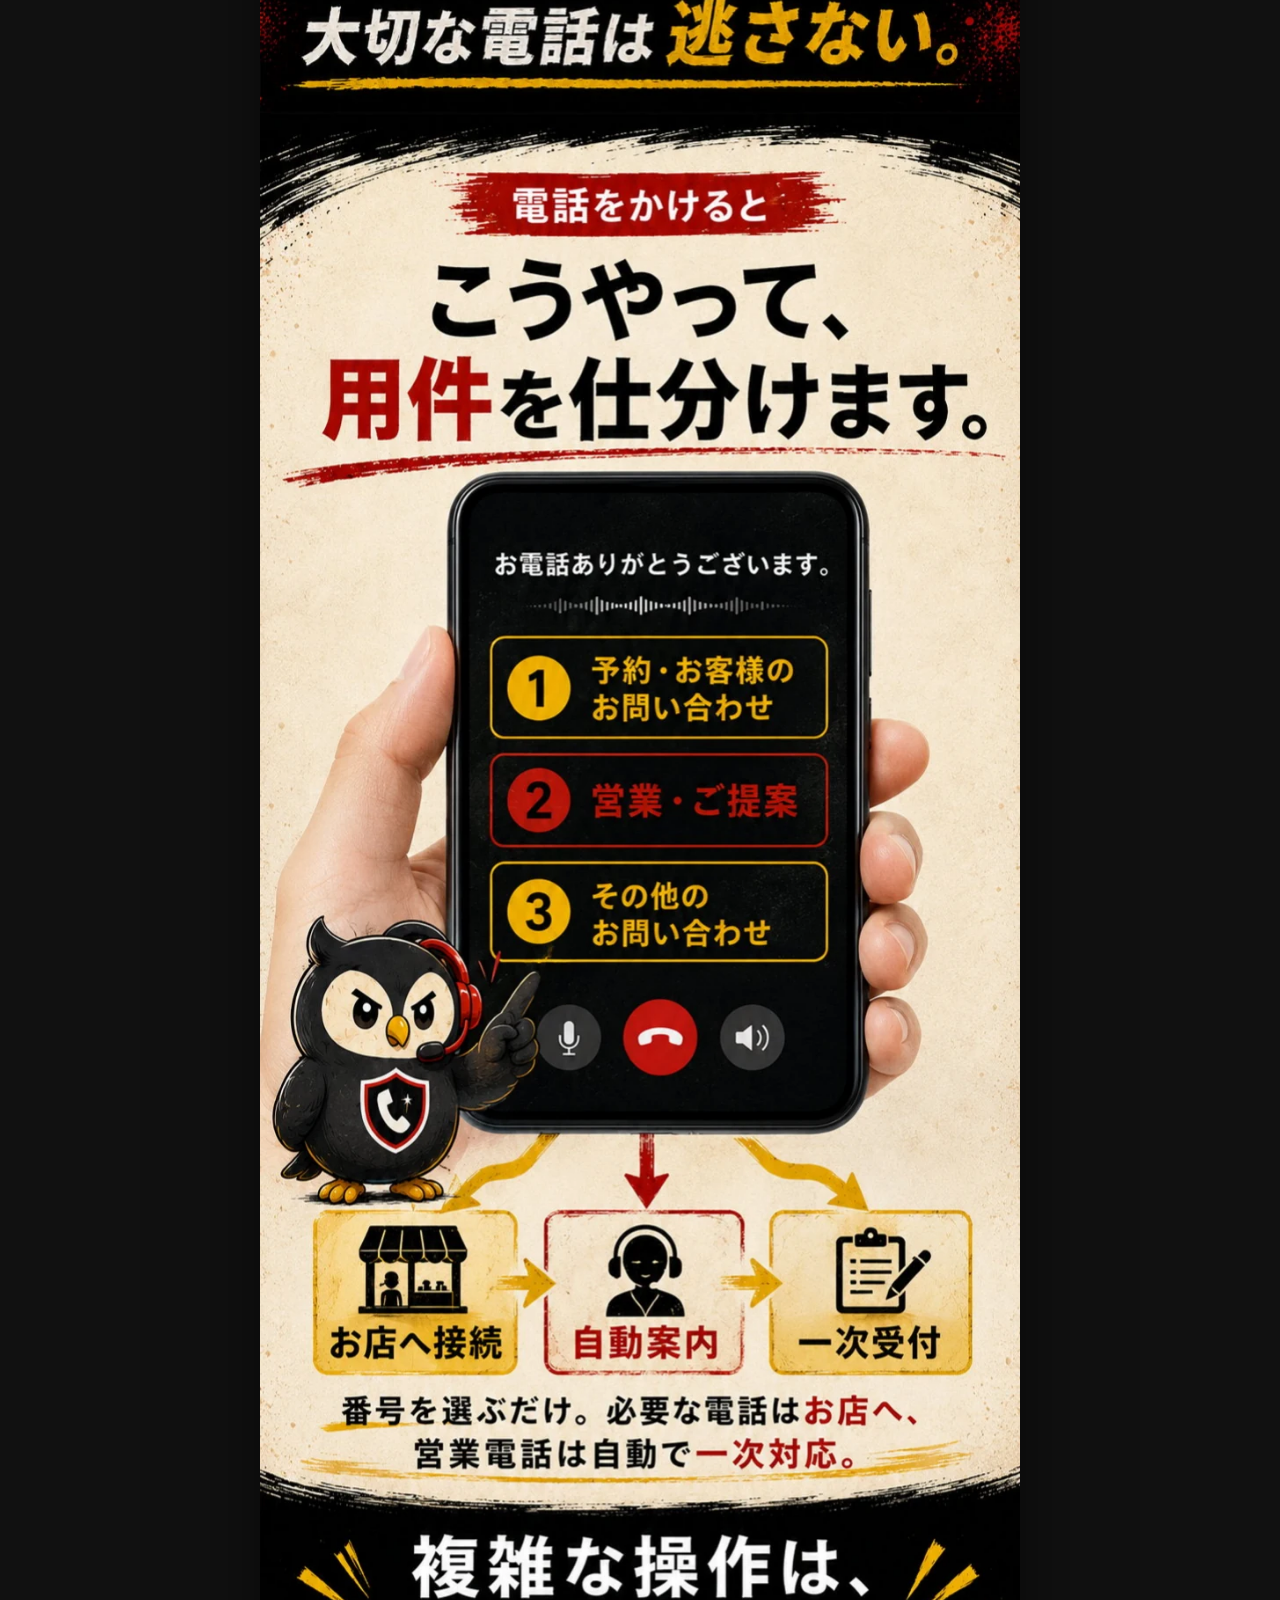
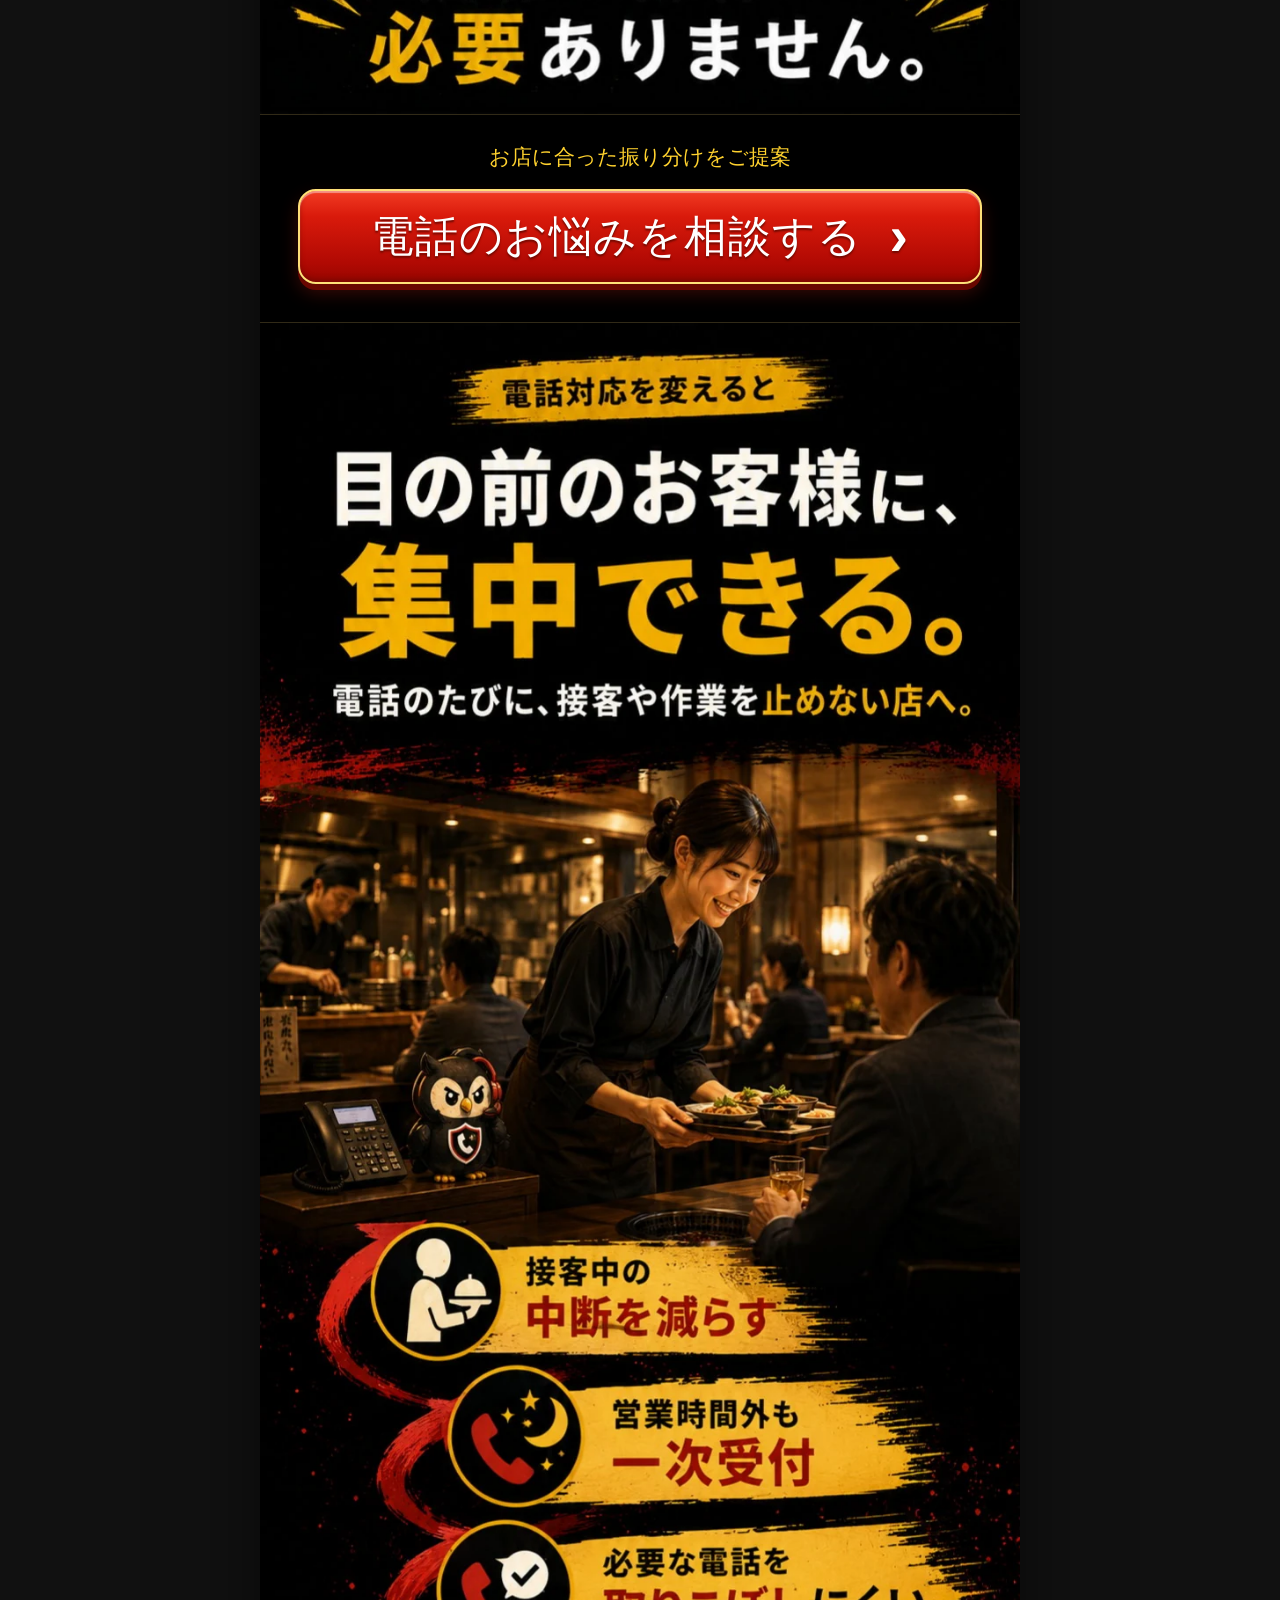
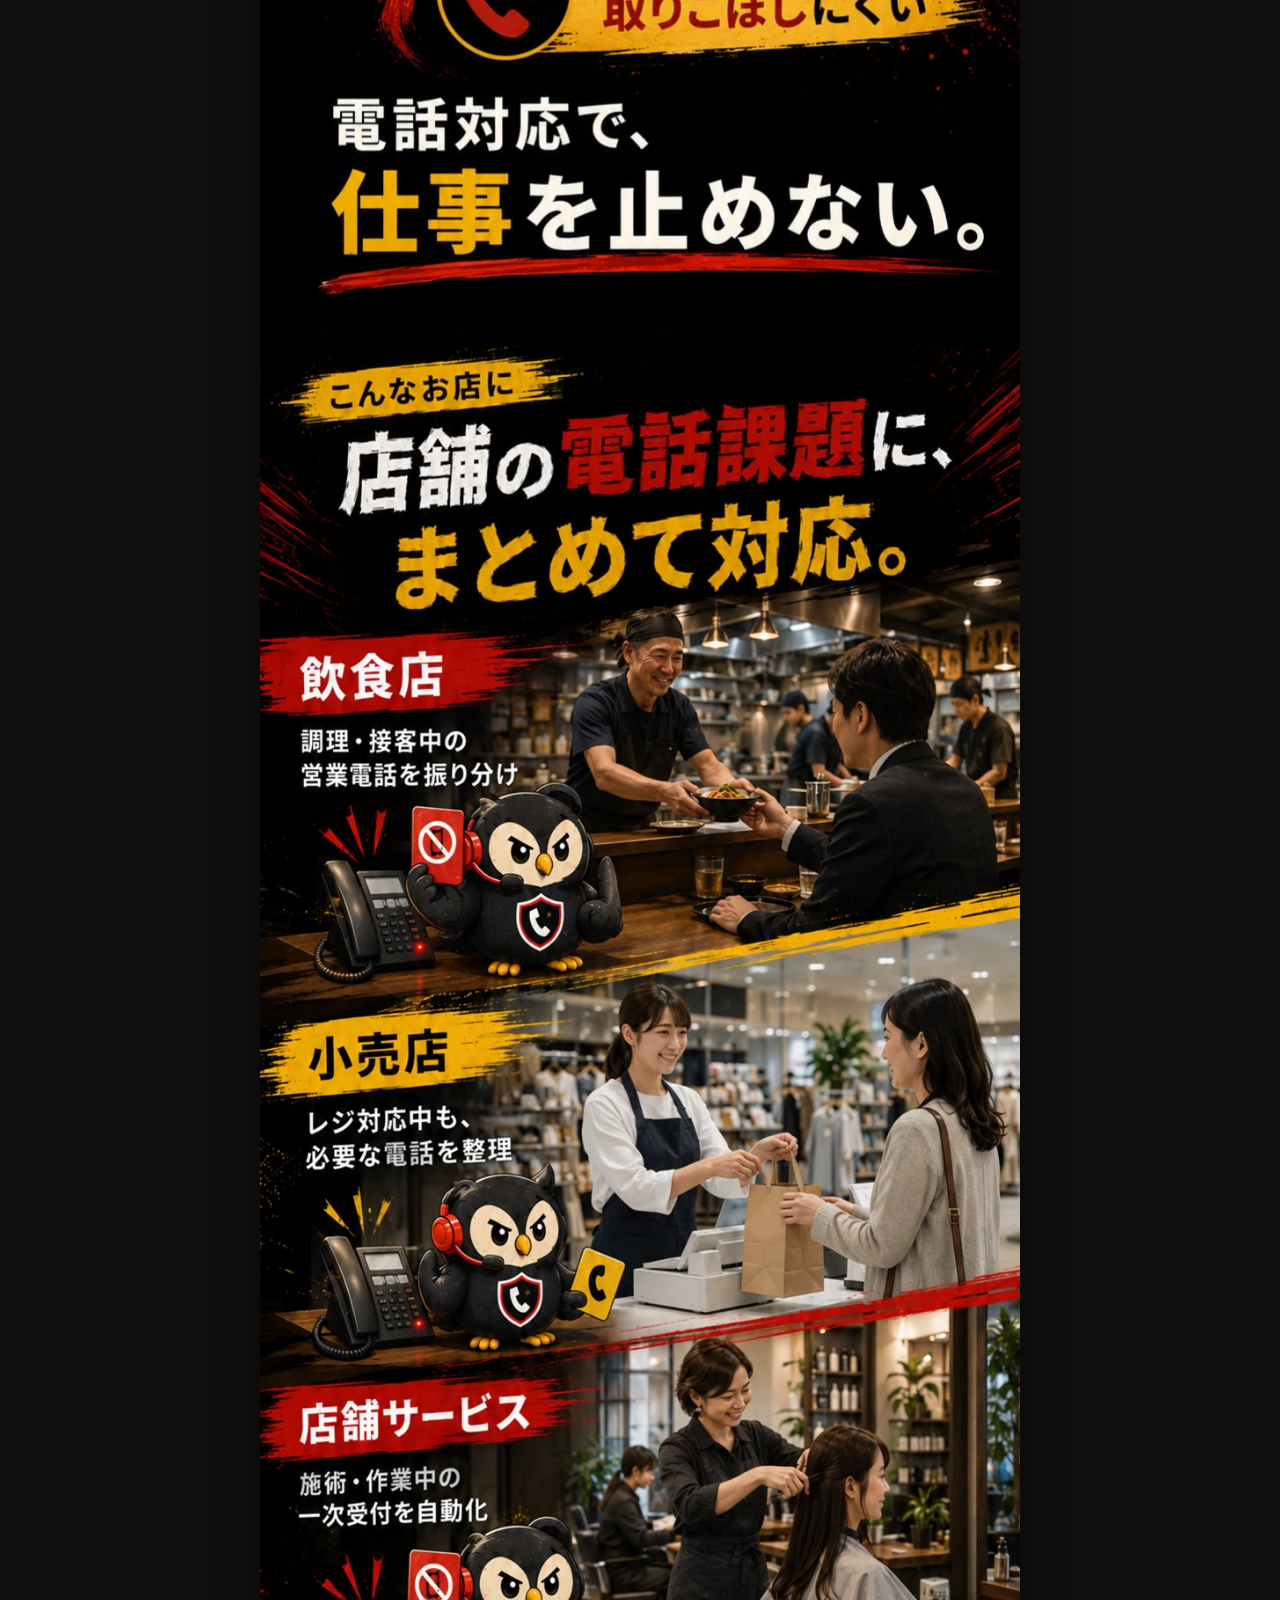
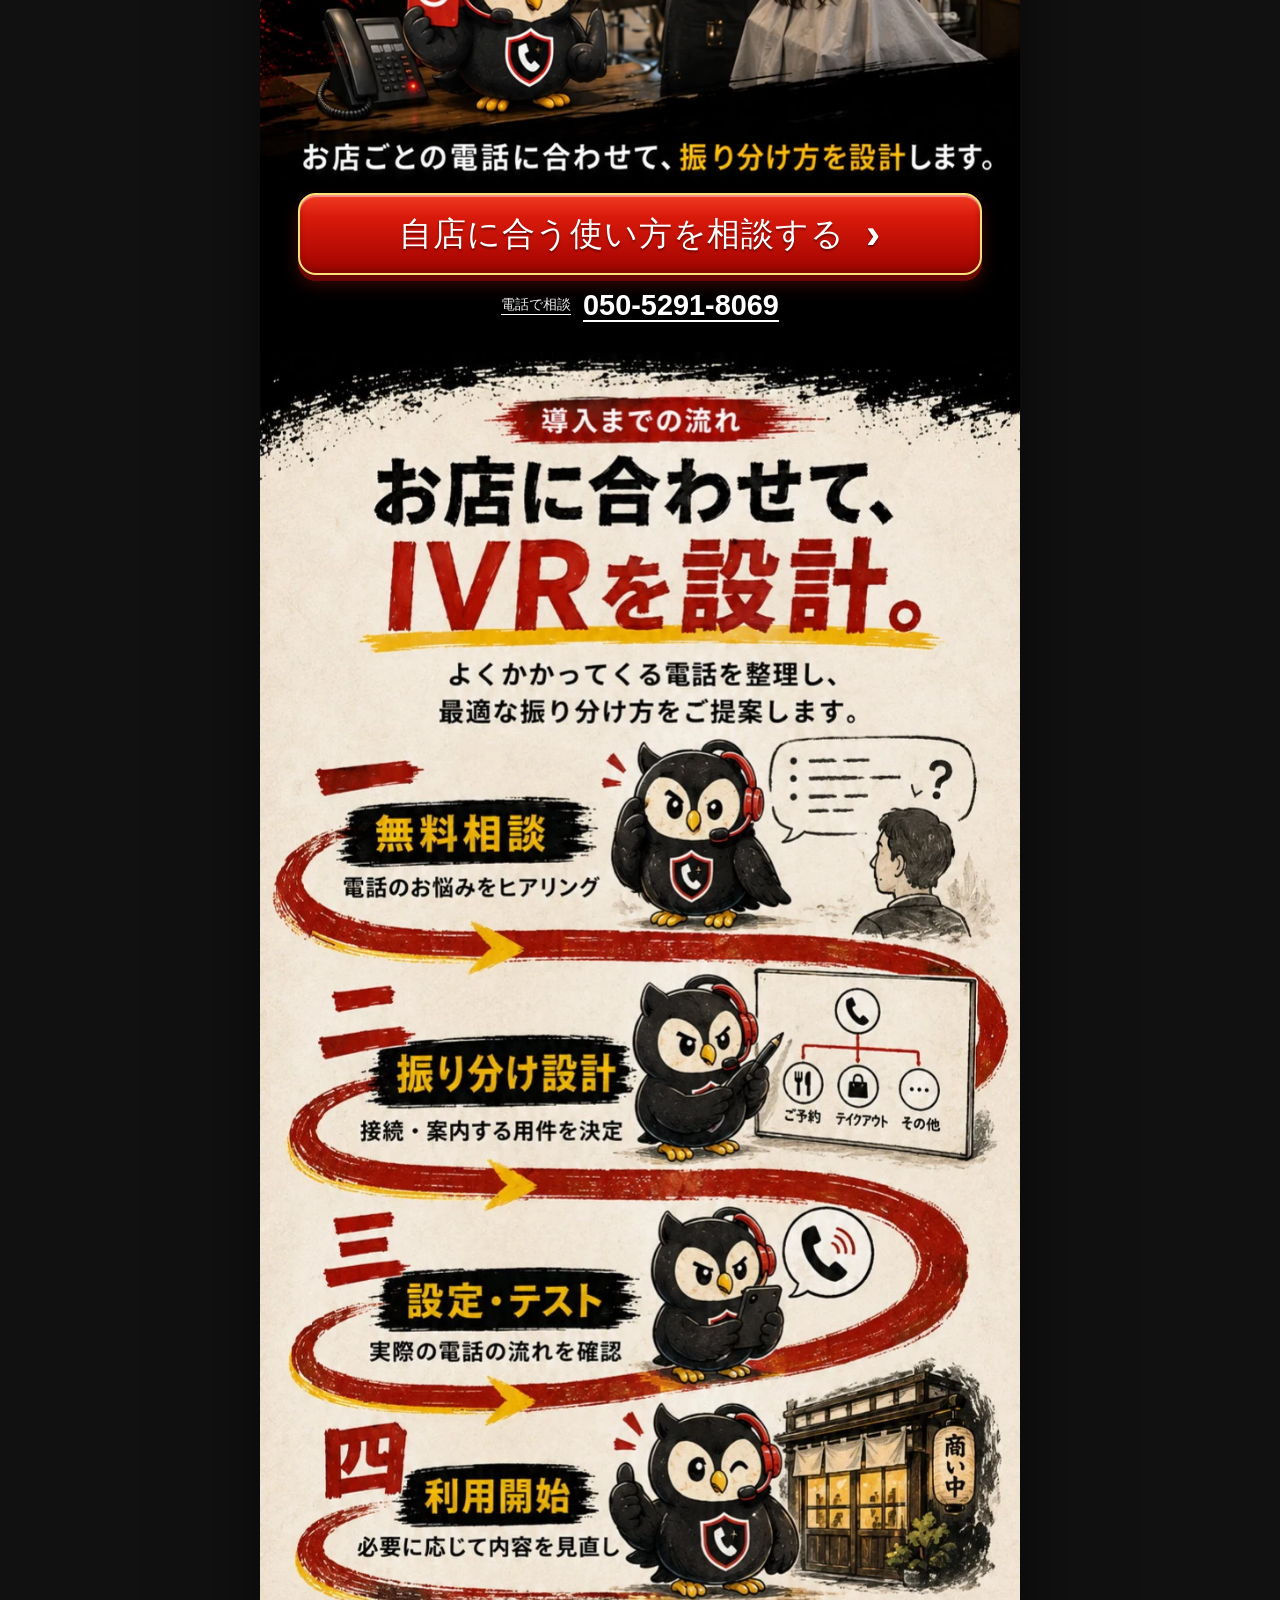
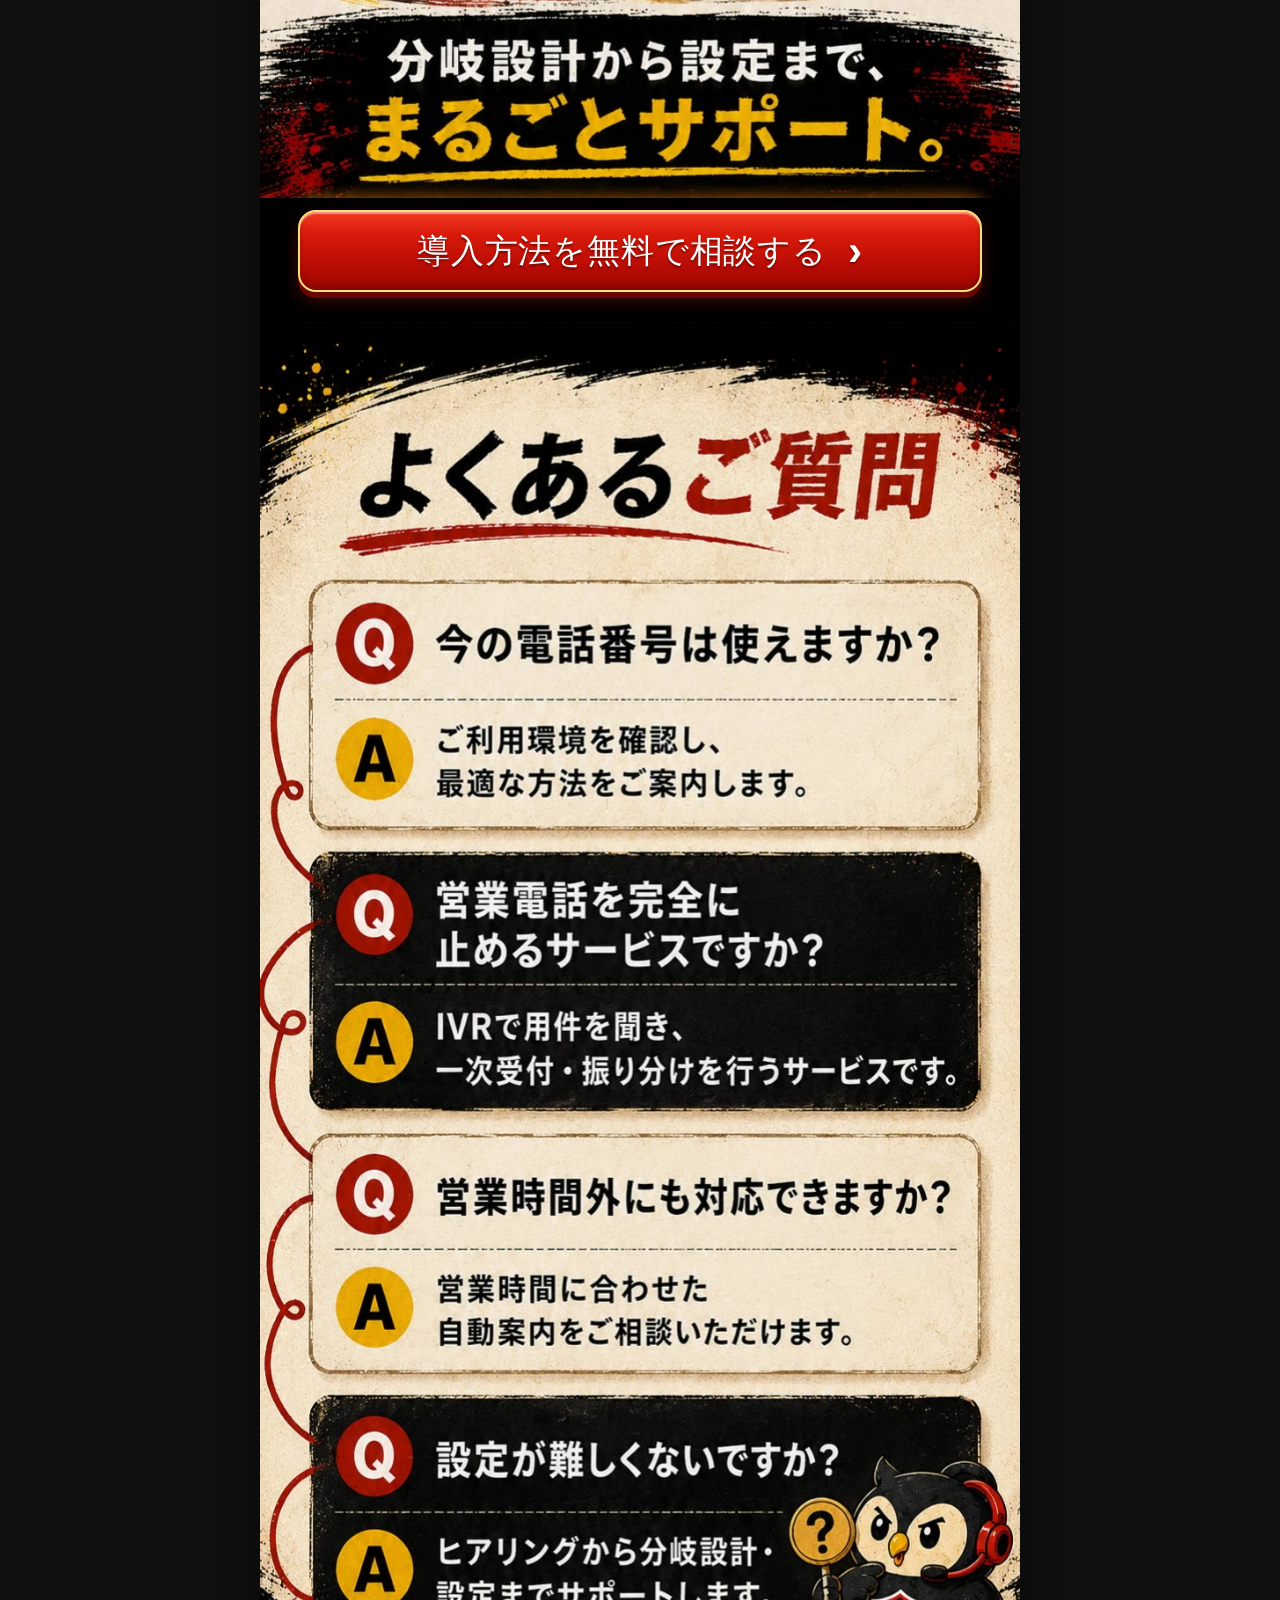
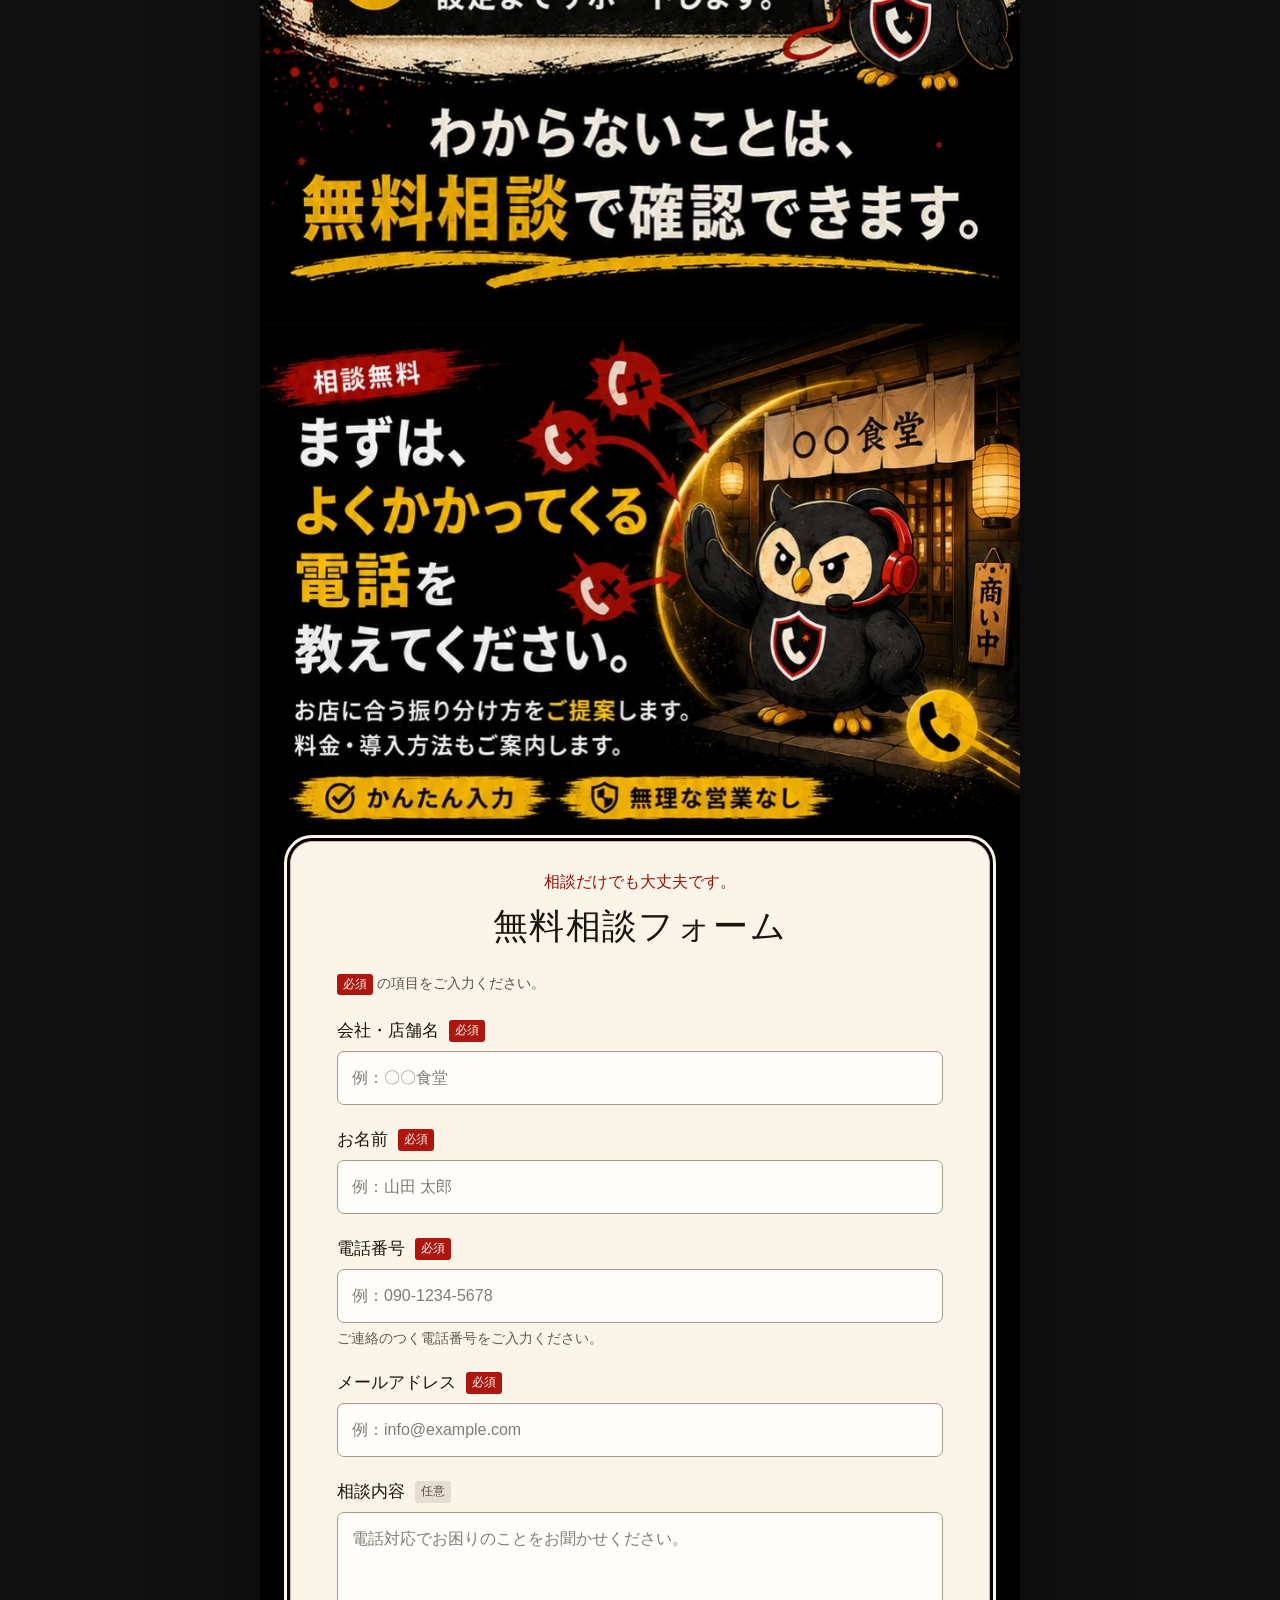
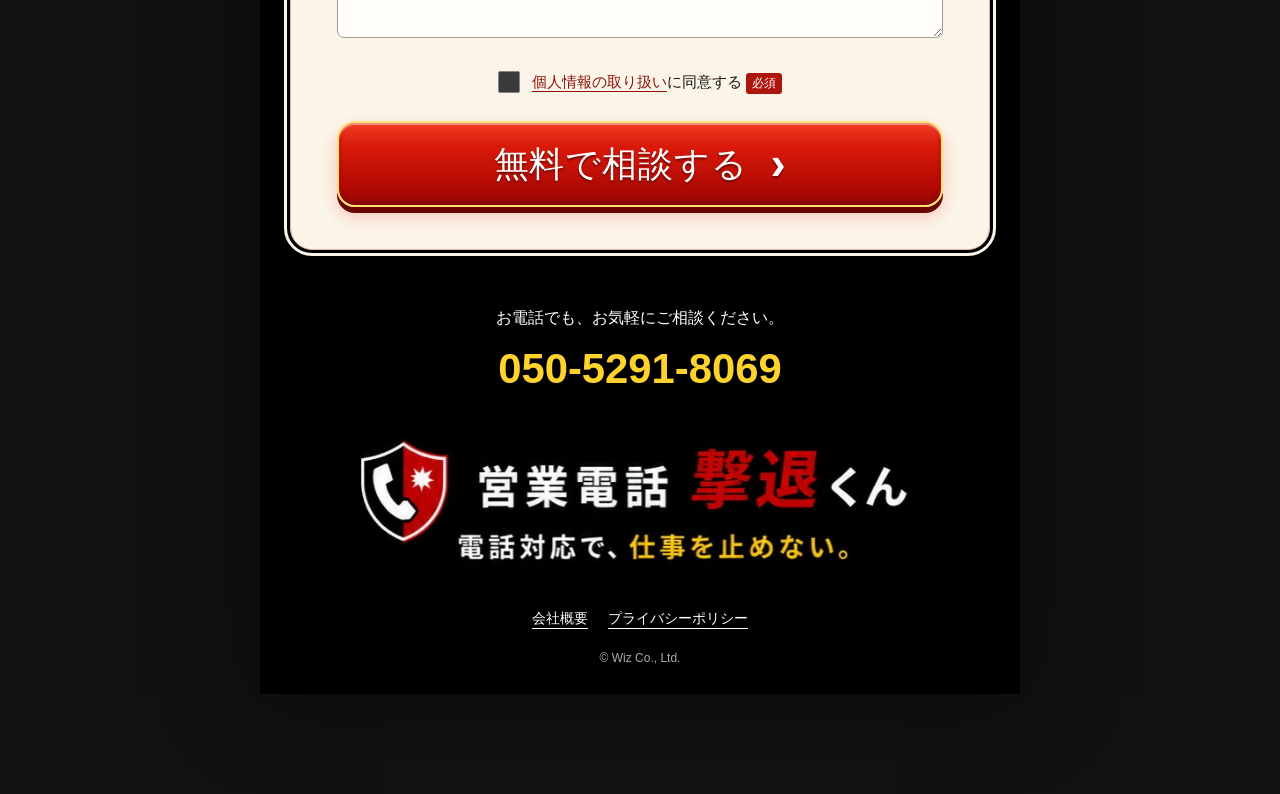
<file: gekitai-kun-lp-final/index.html>
<!doctype html>
<html lang="ja">
<head>
  <meta charset="utf-8">
<!-- Google Tag Manager -->
<script>(function(w,d,s,l,i){w[l]=w[l]||[];w[l].push({'gtm.start':
new Date().getTime(),event:'gtm.js'});var f=d.getElementsByTagName(s)[0],
j=d.createElement(s),dl=l!='dataLayer'?'&l='+l:'';j.async=true;j.src=
'https://www.googletagmanager.com/gtm.js?id='+i+dl;f.parentNode.insertBefore(j,f);
})(window,document,'script','dataLayer','GTM-KJFDVJR3');</script>
<!-- End Google Tag Manager -->

  <meta name="viewport" content="width=device-width, initial-scale=1">
  <meta name="theme-color" content="#080808">
  <meta name="description" content="営業電話・AI予約電話はIVRが自動で一次対応。必要な電話だけ、お店につなぐ。営業電話撃退くんの無料相談はこちら。飲食店・小売店・店舗サービス向け。">
  <title>営業電話 撃退くん｜必要な電話だけ、お店へ。</title>
  <link rel="stylesheet" href="./styles.css">
  <script src="./form.js?v=legacy-query-v2" defer></script>

  <link rel="icon" href="./favicon.ico" sizes="any">
  <link rel="icon" href="./favicon.svg" type="image/svg+xml">
  <link rel="icon" href="./assets/favicon-32.png" type="image/png" sizes="32x32">
  <link rel="icon" href="./assets/favicon-16.png" type="image/png" sizes="16x16">
  <link rel="apple-touch-icon" href="./assets/apple-touch-icon.png" sizes="180x180">
  <link rel="manifest" href="./site.webmanifest">
  <meta name="application-name" content="営業電話 撃退くん">
  <meta name="apple-mobile-web-app-title" content="撃退くん">
</head>
<body>
<!-- Google Tag Manager (noscript) -->
<noscript><iframe src="https://www.googletagmanager.com/ns.html?id=GTM-KJFDVJR3"
height="0" width="0" style="display:none;visibility:hidden"></iframe></noscript>
<!-- End Google Tag Manager (noscript) -->

<a class="skip-link" href="#contact">無料相談フォームへ</a>
<div class="page">
  <header class="header">
    <a class="brand" href="./index.html" aria-label="営業電話 撃退くん トップ"><img src="./assets/logo.webp" alt="営業電話 撃退くん" width="545" height="97"></a>
    <a class="button header-button" href="#contact">無料相談 <span aria-hidden="true">›</span></a>
  </header>
  <div class="top-phone"><span>お電話でのご相談</span> <a href="tel:05052918069">050-5291-8069</a></div>
  <main>
    <section aria-labelledby="hero-title">
      <h1 class="sr-only" id="hero-title">その電話、出る前に仕分けます。営業電話 撃退くん</h1>
      <div class="art hero-art"><img src="./assets/hero-final-b.webp" width="864" height="1821" fetchpriority="high" alt="飲食店・小売店・店舗サービス向け。営業電話・AI予約電話はIVRが自動で一次対応。必要な電話だけ、お店につなぐ。自動振り分け、一次対応、必要な電話だけ接続。相談無料・かんたん入力。"></div>
      <div class="cta-block"><a class="button primary" href="#contact">無料で相談する <span aria-hidden="true">›</span></a><p class="tagline">電話対応で、<strong>仕事を止めない。</strong></p><a class="phone-link" href="tel:05052918069"><span>電話で相談</span> 050-5291-8069</a></div>
    </section>
    <section aria-label="店舗の電話対応のお悩み"><img class="panel" src="./assets/panel-2.webp" width="864" height="1821" loading="lazy" alt="接客中も、調理中も。その着信、接客を止めていませんか？ 出るまで用件がわからない。だから、現場が止まる。営業・勧誘、AI予約電話、くり返しの問い合わせ。電話に振り回される毎日を、終わらせる。"></section>
    <section aria-label="自動振り分けの仕組み"><img class="panel" src="./assets/panel-3.webp" width="864" height="1820" loading="lazy" alt="仕組みは、シンプル。必要な電話だけ、お店へ。IVRが用件を先に聞き、自動で振り分けます。着信、用件を選択、自動振り分け。予約・お客様はお店へ接続。営業・勧誘・AI予約電話は自動案内・一次受付。接客を止めずに、大切な電話は逃さない。"></section>
    <section aria-label="音声案内の例"><img class="panel" src="./assets/panel-4.webp" width="864" height="1820" loading="lazy" alt="電話をかけると、こうやって用件を仕分けます。1：予約・お客様のお問い合わせ。2：営業・ご提案。3：その他のお問い合わせ。お店へ接続、自動案内、一次受付。番号を選ぶだけ。必要な電話はお店へ、営業電話は自動で一次対応。複雑な操作は必要ありません。"></section>
    <div class="cta-block added-cta"><p class="eyebrow">お店に合った振り分けをご提案</p><a class="button primary" href="#contact">電話のお悩みを相談する <span aria-hidden="true">›</span></a></div>
    <section aria-label="導入で変わる電話対応"><img class="panel" src="./assets/panel-5.webp" width="864" height="1820" loading="lazy" alt="電話対応を変えると、目の前のお客様に集中できる。電話のたびに、接客や作業を止めない店へ。接客中の中断を減らす。営業時間外も一次受付。必要な電話を取りこぼしにくい。電話対応で、仕事を止めない。"></section>
    <section aria-label="こんなお店に">
      <div class="art industry-art"><img src="./assets/panel-6.webp" width="864" height="1821" loading="lazy" alt="店舗の電話課題に、まとめて対応。飲食店：調理・接客中の営業電話を振り分け。小売店：レジ対応中も必要な電話を整理。店舗サービス：施術・作業中の一次受付を自動化。お店ごとの電話に合わせて、振り分け方を設計します。"></div>
      <div class="cta-block"><a class="button primary smaller" href="#contact">自店に合う使い方を相談する <span aria-hidden="true">›</span></a><a class="phone-link" href="tel:05052918069"><span>電話で相談</span> 050-5291-8069</a></div>
    </section>
    <section aria-label="導入までの流れ">
      <div class="art flow-art"><img src="./assets/panel-7.webp" width="864" height="1820" loading="lazy" alt="お店に合わせて、IVRを設計。よくかかってくる電話を整理し、最適な振り分け方をご提案します。1：無料相談、電話のお悩みをヒアリング。2：振り分け設計、接続・案内する用件を決定。3：設定・テスト、実際の電話の流れを確認。4：利用開始、必要に応じて内容を見直し。分岐設計から設定まで、まるごとサポート。"></div>
      <div class="cta-block"><a class="button primary smaller" href="#contact">導入方法を無料で相談する <span aria-hidden="true">›</span></a></div>
    </section>
    <section aria-label="よくあるご質問"><img class="panel" src="./assets/panel-8.webp" width="864" height="1820" loading="lazy" alt="よくあるご質問。今の電話番号は使えますか？ ご利用環境を確認し、最適な方法をご案内します。営業電話を完全に止めるサービスですか？ IVRで用件を聞き、一次受付・振り分けを行うサービスです。営業時間外にも対応できますか？ 営業時間に合わせた自動案内をご相談いただけます。設定が難しくないですか？ ヒアリングから分岐設計・設定までサポートします。わからないことは、無料相談で確認できます。"></section>
    <section id="contact" aria-labelledby="contact-title">
      <img class="panel" src="./assets/contact-intro.webp" width="864" height="580" loading="lazy" alt="相談無料。まずは、よくかかってくる電話を教えてください。お店に合う振り分け方をご提案します。料金・導入方法もご案内します。かんたん入力・無理な営業なし。">
      <div class="form-card">
        <p class="form-kicker">相談だけでも大丈夫です。</p>
        <h2 id="contact-title">無料相談フォーム</h2>
        <p class="form-guide"><span class="required">必須</span> の項目をご入力ください。</p>
        <form id="consultation-form" action="https://hooks.zapier.com/hooks/catch/12525485/un3enoi/" method="post">
          <input type="hidden" name="lp_name" value="撃退くん">
          <div class="field"><label for="company">会社・店舗名 <span class="required">必須</span></label><input id="company" name="company" autocomplete="organization" required maxlength="150" placeholder="例：〇〇食堂"></div>
          <div class="field"><label for="name">お名前 <span class="required">必須</span></label><input id="name" name="name" autocomplete="name" required maxlength="100" placeholder="例：山田 太郎"></div>
          <div class="field"><label for="phone">電話番号 <span class="required">必須</span></label><input id="phone" name="phone" type="tel" inputmode="tel" autocomplete="tel" required maxlength="25" placeholder="例：090-1234-5678"><p class="field-hint">ご連絡のつく電話番号をご入力ください。</p></div>
          <div class="field"><label for="email">メールアドレス <span class="required">必須</span></label><input id="email" name="email" type="email" autocomplete="email" required maxlength="254" placeholder="例：info@example.com"></div>
          <div class="field"><label for="message">相談内容 <span class="optional">任意</span></label><textarea id="message" name="message" rows="4" maxlength="3000" placeholder="電話対応でお困りのことをお聞かせください。"></textarea></div>
          <label class="consent"><input type="checkbox" name="privacy_consent" value="同意する" required><span><a href="https://012grp.co.jp/policy" target="_blank" rel="noopener noreferrer">個人情報の取り扱い</a>に同意する <span class="required">必須</span></span></label>
          <p id="form-status" class="form-status" role="status" aria-live="polite" tabindex="-1"></p>
          <button class="button primary submit" type="submit">無料で相談する <span aria-hidden="true">›</span></button>
          <noscript><p class="form-error">フォーム送信にはJavaScriptを有効にしてください。お電話（<a href="tel:05052918069">050-5291-8069</a>）でもご相談いただけます。</p><style>.submit{display:none}</style></noscript>
        </form>
      </div>
      <div class="contact-phone"><p>お電話でも、お気軽にご相談ください。</p><a href="tel:05052918069">050-5291-8069</a></div>
    </section>
  </main>
  <footer class="footer"><img class="panel" src="./assets/footer-brand.webp" width="864" height="190" loading="lazy" alt="営業電話 撃退くん。電話対応で、仕事を止めない。"><nav aria-label="企業情報"><a href="https://012grp.co.jp/company/corporate_profile" target="_blank" rel="noopener noreferrer">会社概要</a><a href="https://012grp.co.jp/policy" target="_blank" rel="noopener noreferrer">プライバシーポリシー</a></nav><small>© Wiz Co., Ltd.</small></footer>
</div>
<nav class="sticky-cta" aria-label="お問い合わせ"><a class="sticky-phone" href="tel:05052918069"><span>電話で相談</span><strong>050-5291-8069</strong></a><a class="button" href="#contact">無料相談 <span aria-hidden="true">›</span></a></nav>
</body>
</html>
</file>
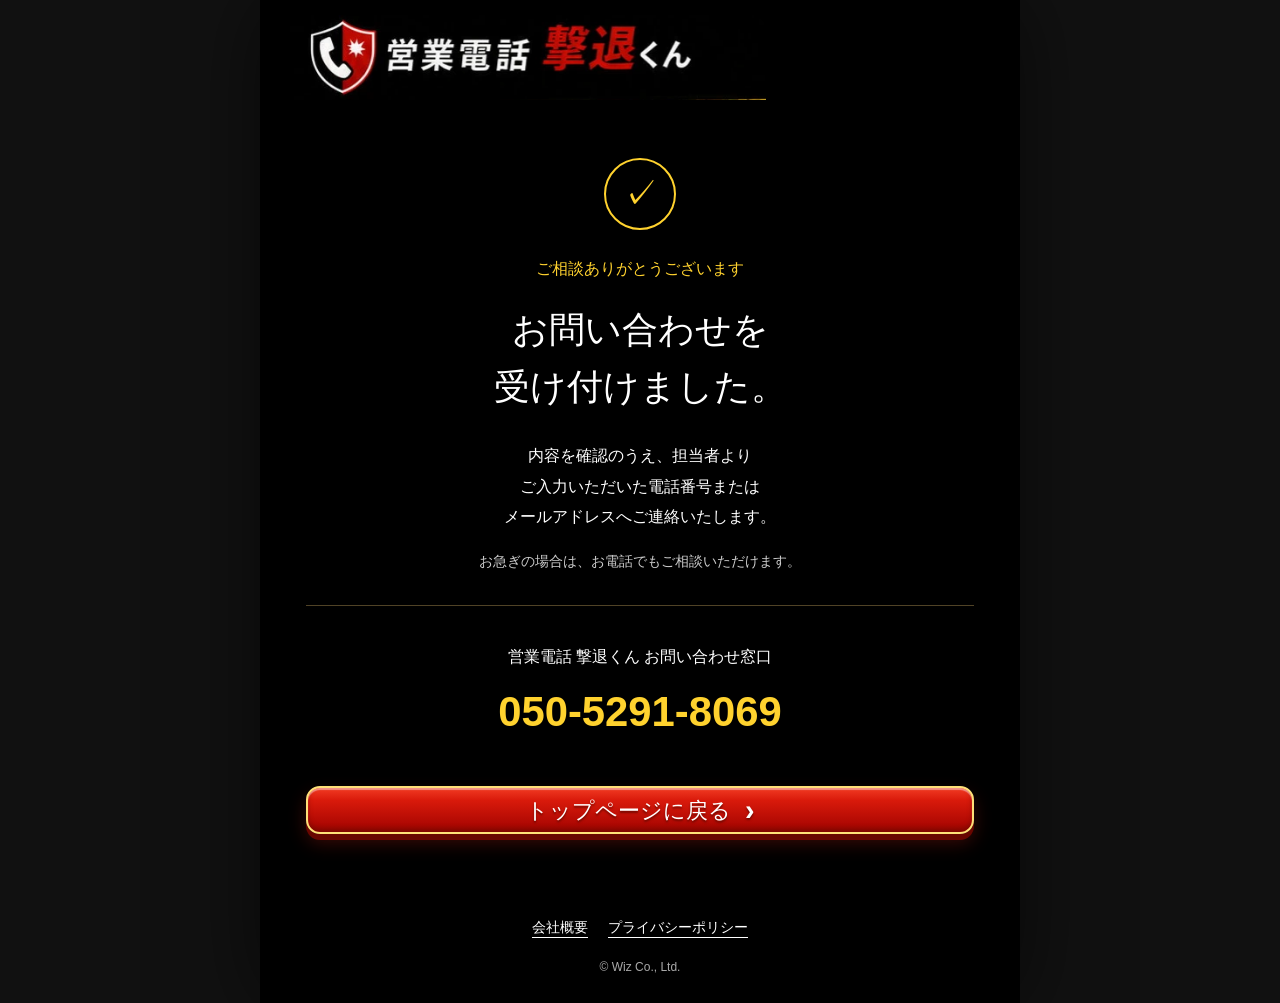
<file: thank-you.html>
<!doctype html>
<html lang="ja">
<head><meta charset="utf-8">
<!-- Meta Pixel Code -->
<script>
!function(f,b,e,v,n,t,s)
{if(f.fbq)return;n=f.fbq=function(){n.callMethod?
n.callMethod.apply(n,arguments):n.queue.push(arguments)};
if(!f._fbq)f._fbq=n;n.push=n;n.loaded=!0;n.version='2.0';
n.queue=[];t=b.createElement(e);t.async=!0;
t.src=v;s=b.getElementsByTagName(e)[0];
s.parentNode.insertBefore(t,s)}(window,document,'script',
'https://connect.facebook.net/en_US/fbevents.js');
if (!window.__gekitaiMetaInitialized) {
  window.__gekitaiMetaInitialized = true;
  fbq('init', '931880797549354');
  fbq('trackSingle', '931880797549354', 'PageView');
}
</script>
<!-- End Meta Pixel Code -->
<script src="./meta-events.js?v=1" defer></script>

<!-- Google Tag Manager -->
<script>(function(w,d,s,l,i){w[l]=w[l]||[];w[l].push({'gtm.start':
new Date().getTime(),event:'gtm.js'});var f=d.getElementsByTagName(s)[0],
j=d.createElement(s),dl=l!='dataLayer'?'&l='+l:'';j.async=true;j.src=
'https://www.googletagmanager.com/gtm.js?id='+i+dl;f.parentNode.insertBefore(j,f);
})(window,document,'script','dataLayer','GTM-KJFDVJR3');</script>
<!-- End Google Tag Manager -->
<meta name="viewport" content="width=device-width, initial-scale=1"><meta name="robots" content="noindex"><meta name="theme-color" content="#080808"><title>お問い合わせを受け付けました｜営業電話 撃退くん</title><link rel="stylesheet" href="./styles.css">
  <link rel="icon" href="./favicon.ico" sizes="any">
  <link rel="icon" href="./favicon.svg" type="image/svg+xml">
  <link rel="icon" href="./assets/favicon-32.png" type="image/png" sizes="32x32">
  <link rel="icon" href="./assets/favicon-16.png" type="image/png" sizes="16x16">
  <link rel="apple-touch-icon" href="./assets/apple-touch-icon.png" sizes="180x180">
  <link rel="manifest" href="./site.webmanifest">
  <meta name="application-name" content="営業電話 撃退くん">
  <meta name="apple-mobile-web-app-title" content="撃退くん">
</head>
<body class="thanks-page">
<!-- Meta Pixel (noscript) -->
<noscript><img height="1" width="1" alt="" style="display:none"
src="https://www.facebook.com/tr?id=931880797549354&amp;ev=PageView&amp;noscript=1"></noscript>
<!-- End Meta Pixel (noscript) -->

<!-- Google Tag Manager (noscript) -->
<noscript><iframe src="https://www.googletagmanager.com/ns.html?id=GTM-KJFDVJR3"
height="0" width="0" style="display:none;visibility:hidden"></iframe></noscript>
<!-- End Google Tag Manager (noscript) -->
<div class="page">
<header class="header"><a class="brand" href="./index.html" aria-label="営業電話 撃退くん トップ"><img src="./assets/logo.webp" alt="営業電話 撃退くん" width="545" height="97"></a></header>
<main class="thanks-content"><div class="success-mark" aria-hidden="true">✓</div><p class="eyebrow">ご相談ありがとうございます</p><h1>お問い合わせを<br>受け付けました。</h1><p>内容を確認のうえ、担当者より<br>ご入力いただいた電話番号または<br>メールアドレスへご連絡いたします。</p><p class="thanks-note">お急ぎの場合は、お電話でもご相談いただけます。</p><div class="contact-phone"><p>営業電話 撃退くん お問い合わせ窓口</p><a href="tel:05052918069">050-5291-8069</a></div><a class="button" href="./index.html">トップページに戻る <span aria-hidden="true">›</span></a></main>
<footer class="footer"><nav aria-label="企業情報"><a href="https://012grp.co.jp/company/corporate_profile" target="_blank" rel="noopener noreferrer">会社概要</a><a href="https://012grp.co.jp/policy" target="_blank" rel="noopener noreferrer">プライバシーポリシー</a></nav><small>© Wiz Co., Ltd.</small></footer>
</div></body></html>
</file>
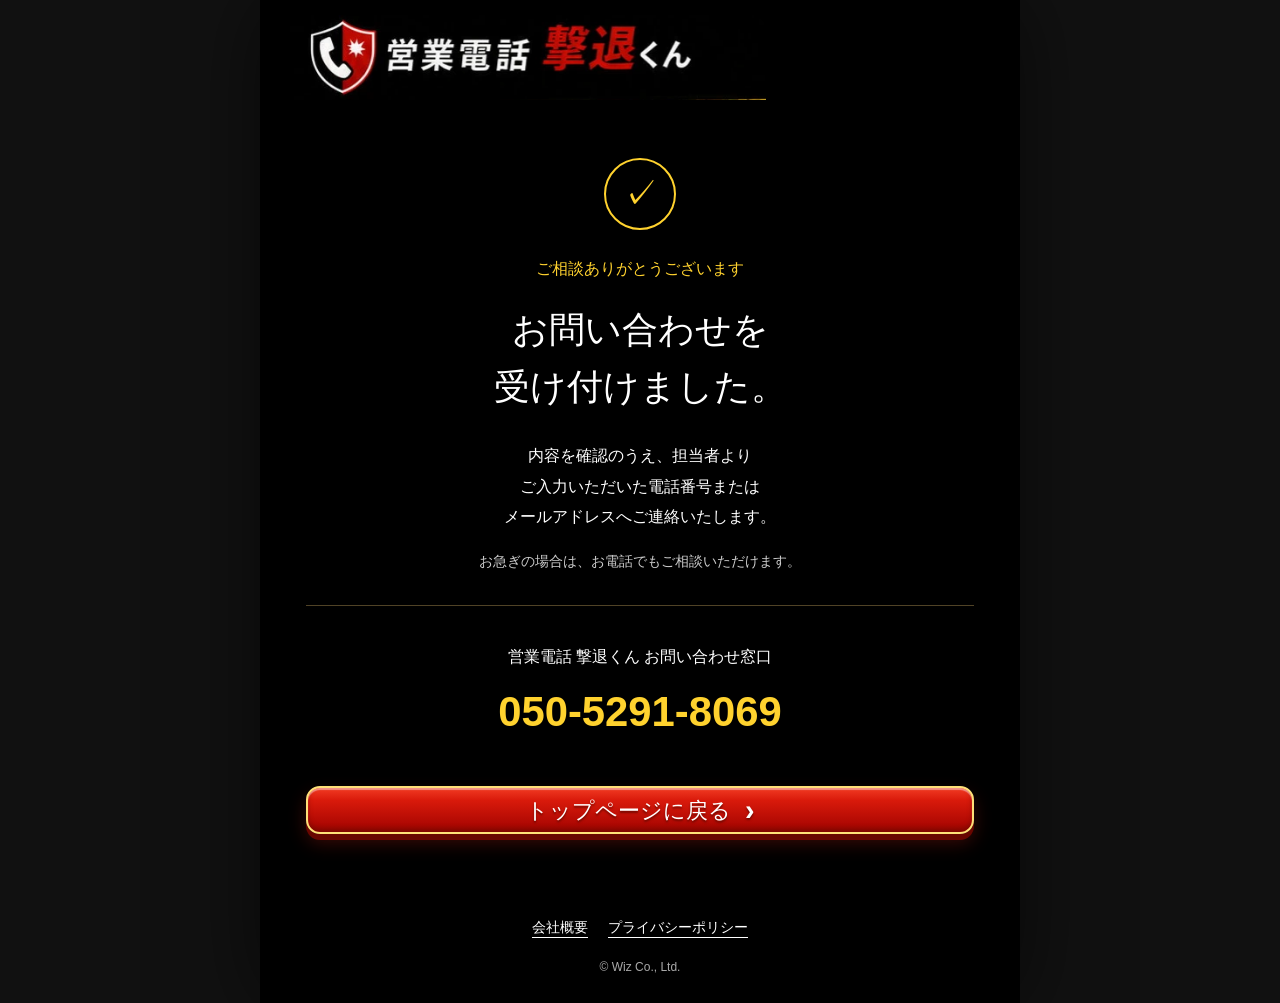
<file: gekitai-kun-lp-final/thank-you.html>
<!doctype html>
<html lang="ja">
<head><meta charset="utf-8">
<!-- Google Tag Manager -->
<script>(function(w,d,s,l,i){w[l]=w[l]||[];w[l].push({'gtm.start':
new Date().getTime(),event:'gtm.js'});var f=d.getElementsByTagName(s)[0],
j=d.createElement(s),dl=l!='dataLayer'?'&l='+l:'';j.async=true;j.src=
'https://www.googletagmanager.com/gtm.js?id='+i+dl;f.parentNode.insertBefore(j,f);
})(window,document,'script','dataLayer','GTM-KJFDVJR3');</script>
<!-- End Google Tag Manager -->
<meta name="viewport" content="width=device-width, initial-scale=1"><meta name="robots" content="noindex"><meta name="theme-color" content="#080808"><title>お問い合わせを受け付けました｜営業電話 撃退くん</title><link rel="stylesheet" href="./styles.css">
  <link rel="icon" href="./favicon.ico" sizes="any">
  <link rel="icon" href="./favicon.svg" type="image/svg+xml">
  <link rel="icon" href="./assets/favicon-32.png" type="image/png" sizes="32x32">
  <link rel="icon" href="./assets/favicon-16.png" type="image/png" sizes="16x16">
  <link rel="apple-touch-icon" href="./assets/apple-touch-icon.png" sizes="180x180">
  <link rel="manifest" href="./site.webmanifest">
  <meta name="application-name" content="営業電話 撃退くん">
  <meta name="apple-mobile-web-app-title" content="撃退くん">
</head>
<body class="thanks-page">
<!-- Google Tag Manager (noscript) -->
<noscript><iframe src="https://www.googletagmanager.com/ns.html?id=GTM-KJFDVJR3"
height="0" width="0" style="display:none;visibility:hidden"></iframe></noscript>
<!-- End Google Tag Manager (noscript) -->
<div class="page">
<header class="header"><a class="brand" href="./index.html" aria-label="営業電話 撃退くん トップ"><img src="./assets/logo.webp" alt="営業電話 撃退くん" width="545" height="97"></a></header>
<main class="thanks-content"><div class="success-mark" aria-hidden="true">✓</div><p class="eyebrow">ご相談ありがとうございます</p><h1>お問い合わせを<br>受け付けました。</h1><p>内容を確認のうえ、担当者より<br>ご入力いただいた電話番号または<br>メールアドレスへご連絡いたします。</p><p class="thanks-note">お急ぎの場合は、お電話でもご相談いただけます。</p><div class="contact-phone"><p>営業電話 撃退くん お問い合わせ窓口</p><a href="tel:05052918069">050-5291-8069</a></div><a class="button" href="./index.html">トップページに戻る <span aria-hidden="true">›</span></a></main>
<footer class="footer"><nav aria-label="企業情報"><a href="https://012grp.co.jp/company/corporate_profile" target="_blank" rel="noopener noreferrer">会社概要</a><a href="https://012grp.co.jp/policy" target="_blank" rel="noopener noreferrer">プライバシーポリシー</a></nav><small>© Wiz Co., Ltd.</small></footer>
</div></body></html>
</file>
<file: styles.css>
:root{color-scheme:dark;--red:#bf1007;--yellow:#ffd22e;--paper:#fbf5e9;--ink:#181511;font-family:"Noto Sans JP","Hiragino Kaku Gothic ProN","Yu Gothic",Meiryo,sans-serif;background:#111;color:#fff;font-synthesis:none}
*{box-sizing:border-box}html{scroll-behavior:smooth;scroll-padding-top:20px}body{margin:0;padding-bottom:100px}a{color:inherit}button,input,textarea{font:inherit}button,a,input,textarea{-webkit-tap-highlight-color:transparent}a:focus-visible,button:focus-visible{outline:3px solid #fff;outline-offset:5px}input:focus-visible,textarea:focus-visible{outline:3px solid #b2150a;outline-offset:3px}.page{max-width:760px;margin:0 auto;background:#000;box-shadow:0 0 80px #0008;container-type:inline-size}.header{display:flex;align-items:center;justify-content:space-between;gap:16px;padding:15px 4% 8px}.brand{width:68%;display:block}.brand img{width:100%;height:auto;display:block}.button{display:flex;align-items:center;justify-content:center;gap:.65em;text-decoration:none;font-weight:900;color:#fff;background:linear-gradient(180deg,#f23b23 0%,#d91a0b 28%,#b00903 80%,#970600 100%);border:2px solid #ffe078;border-radius:14px;box-shadow:inset 0 2px 1px #ffffff75,inset 0 -3px 5px #64080080,0 6px 0 #690600,0 9px 18px #f228193d;text-shadow:0 2px 2px #700900;cursor:pointer;transition:transform .15s,box-shadow .15s,filter .15s;line-height:1.35;min-height:48px}.button:hover{filter:brightness(1.12);transform:translateY(-2px)}.button:active{transform:translateY(4px);box-shadow:inset 0 2px 5px #65080090,0 2px 0 #690600}.button>span{font-size:1.3em;line-height:1}.header-button{font-size:clamp(14px,2.7cqw,22px);padding:10px 12px;white-space:nowrap;min-width:24%;border-radius:9px;border-color:#ffba88}.top-phone{display:flex;justify-content:flex-end;align-items:center;gap:10px;padding:8px 5% 13px;border-bottom:1px solid #413821;font-size:14px}.top-phone a{font-size:clamp(17px,3.1cqw,24px);font-weight:800;text-decoration:none;font-variant-numeric:tabular-nums}.panel,.art img{width:100%;height:auto;display:block}.art{overflow:hidden}.hero-art{aspect-ratio:864/1470}.hero-art img{margin-top:-13.31%}.industry-art{aspect-ratio:864/1656}.flow-art{aspect-ratio:864/1644}.cta-block{padding:12px 5% 30px;text-align:center;background:#000}.primary{width:100%;min-height:76px;padding:17px 12px;font-size:clamp(22px,5.6cqw,43px);border-radius:18px;letter-spacing:.025em}.primary.smaller{font-size:clamp(18px,4.3cqw,34px)}.tagline{font-size:clamp(16px,3.5cqw,27px);font-weight:800;margin:24px 0 16px}.tagline strong,.eyebrow{color:var(--yellow)}.phone-link{display:inline-flex;align-items:center;gap:12px;text-underline-offset:5px;font-weight:800;font-size:clamp(20px,3.8cqw,29px);margin:14px 0 0;font-variant-numeric:tabular-nums}.phone-link span{font-size:14px;font-weight:500;color:#eee}.added-cta{padding-top:28px;padding-bottom:38px;border-top:1px solid #312a17;border-bottom:1px solid #312a17}.eyebrow{font-size:clamp(16px,2.7cqw,21px);font-weight:700;margin:0 0 18px}#contact{scroll-margin-top:10px}.form-card{margin:8px 4% 30px;padding:30px 6%;border:1px solid #e3b2a6;outline:3px solid var(--paper);outline-offset:3px;background:var(--paper);color:var(--ink);border-radius:22px}.form-kicker{color:#981108;font-weight:800;text-align:center;margin:0 0 10px;font-size:16px}h2{font-size:clamp(24px,4.6cqw,36px);text-align:center;margin:0 0 24px;letter-spacing:.04em}.form-guide{font-size:14px;color:#5b5047;margin:0 0 24px}.field{margin:0 0 23px}.field label{display:flex;align-items:center;gap:10px;font-weight:800;font-size:17px;margin-bottom:9px}.required,.optional{display:inline-block;font-size:12px;font-weight:700;line-height:1.6;padding:1px 6px;border-radius:3px;vertical-align:middle}.required{background:#ae160d;color:#fff}.optional{background:#e5ddce;color:#574d40}input:not([type=checkbox]):not([type=hidden]),textarea{color:#211b16;color-scheme:light;background:#fffefa;border:1px solid #a59b8a;border-radius:7px;padding:14px;width:100%;font-size:16px;line-height:1.5;box-shadow:inset 0 2px 3px #30200e08}input::placeholder,textarea::placeholder{color:#817b73}textarea{resize:vertical;min-height:125px}.field-hint{font-size:14px;color:#655c51;margin:7px 0 0}.consent{display:flex;gap:12px;align-items:flex-start;justify-content:center;line-height:1.8;font-size:15px;margin:26px 0}.consent input{width:22px;height:22px;flex-shrink:0;accent-color:#b20e05;margin:3px 0 0}.consent a{color:#8f1007;text-underline-offset:4px}.form-card a:focus-visible{outline-color:#a31409}.submit{font-size:clamp(22px,4.6cqw,35px);margin:14px 0 12px}.button:disabled{opacity:.65;cursor:wait;transform:none}.form-status{font-size:15px;line-height:1.8;margin:0}.form-status:not(:empty){padding:12px;border:1px solid #d9c6aa;border-radius:6px;margin-bottom:20px}.form-error{color:#a2180d}.contact-phone{text-align:center;padding:12px 20px 30px}.contact-phone p{font-size:16px}.contact-phone>a{font-size:clamp(28px,5.5cqw,42px);color:var(--yellow);font-weight:800;text-decoration:none;font-variant-numeric:tabular-nums}.footer{padding-bottom:28px;text-align:center}.footer nav{display:flex;flex-wrap:wrap;justify-content:center;gap:20px;padding:20px 15px;font-size:14px}.footer nav a{text-underline-offset:5px}.footer small{color:#aaa;font-size:12px}.sticky-cta{position:fixed;bottom:0;left:50%;transform:translateX(-50%);width:100%;max-width:760px;padding:10px 16px calc(12px + env(safe-area-inset-bottom));display:grid;grid-template-columns:1fr 1fr;gap:12px;background:#101010f5;border-top:1px solid #b59230;z-index:10;box-shadow:0 -5px 25px #0008}.sticky-phone{display:flex;flex-direction:column;align-items:center;justify-content:center;gap:4px;text-decoration:none;color:#ffe079}.sticky-phone span{font-size:13px;color:#fff}.sticky-phone strong{font-size:clamp(16px,3.8vw,24px);white-space:nowrap;font-variant-numeric:tabular-nums}.sticky-cta .button{font-size:20px;min-height:52px;border-radius:10px}.sr-only{position:absolute;width:1px;height:1px;margin:-1px;padding:0;overflow:hidden;clip:rect(0,0,0,0);white-space:nowrap;border:0}.skip-link{position:fixed;top:10px;left:10px;transform:translateY(-200%);z-index:100;background:#fff;color:#111;padding:15px}.skip-link:focus{transform:none}.thanks-page{min-height:100vh;padding-bottom:0}.thanks-content{padding:50px 6% 65px;text-align:center}.success-mark{display:grid;place-items:center;width:72px;height:72px;margin:0 auto 24px;border-radius:50%;border:2px solid var(--yellow);color:var(--yellow);font-size:36px}.thanks-content h1{font-size:clamp(24px,4.7cqw,36px);line-height:1.6;margin:0 0 25px}.thanks-content p{font-size:16px;line-height:1.9}.thanks-content .button{margin-top:30px;font-size:22px}.thanks-content .contact-phone{margin-top:30px;padding:20px 0;border-top:1px solid #504326}.thanks-note{color:#ccc;font-size:14px!important}body:has(#consultation-form:focus-within) .sticky-cta{display:none}@media(max-width:400px){.header{gap:8px;padding-top:12px}.header-button{padding:8px;min-width:26%}.top-phone{font-size:12px;gap:8px}.primary{min-height:67px}.form-card{padding:25px 5%}.consent{font-size:14px;gap:8px}.sticky-cta{gap:8px;padding-left:10px;padding-right:10px}}@media(prefers-reduced-motion:reduce){html{scroll-behavior:auto}.button{transition:none}}
</file>
<file: gekitai-kun-lp-final/styles.css>
:root{color-scheme:dark;--red:#bf1007;--yellow:#ffd22e;--paper:#fbf5e9;--ink:#181511;font-family:"Noto Sans JP","Hiragino Kaku Gothic ProN","Yu Gothic",Meiryo,sans-serif;background:#111;color:#fff;font-synthesis:none}
*{box-sizing:border-box}html{scroll-behavior:smooth;scroll-padding-top:20px}body{margin:0;padding-bottom:100px}a{color:inherit}button,input,textarea{font:inherit}button,a,input,textarea{-webkit-tap-highlight-color:transparent}a:focus-visible,button:focus-visible{outline:3px solid #fff;outline-offset:5px}input:focus-visible,textarea:focus-visible{outline:3px solid #b2150a;outline-offset:3px}.page{max-width:760px;margin:0 auto;background:#000;box-shadow:0 0 80px #0008;container-type:inline-size}.header{display:flex;align-items:center;justify-content:space-between;gap:16px;padding:15px 4% 8px}.brand{width:68%;display:block}.brand img{width:100%;height:auto;display:block}.button{display:flex;align-items:center;justify-content:center;gap:.65em;text-decoration:none;font-weight:900;color:#fff;background:linear-gradient(180deg,#f23b23 0%,#d91a0b 28%,#b00903 80%,#970600 100%);border:2px solid #ffe078;border-radius:14px;box-shadow:inset 0 2px 1px #ffffff75,inset 0 -3px 5px #64080080,0 6px 0 #690600,0 9px 18px #f228193d;text-shadow:0 2px 2px #700900;cursor:pointer;transition:transform .15s,box-shadow .15s,filter .15s;line-height:1.35;min-height:48px}.button:hover{filter:brightness(1.12);transform:translateY(-2px)}.button:active{transform:translateY(4px);box-shadow:inset 0 2px 5px #65080090,0 2px 0 #690600}.button>span{font-size:1.3em;line-height:1}.header-button{font-size:clamp(14px,2.7cqw,22px);padding:10px 12px;white-space:nowrap;min-width:24%;border-radius:9px;border-color:#ffba88}.top-phone{display:flex;justify-content:flex-end;align-items:center;gap:10px;padding:8px 5% 13px;border-bottom:1px solid #413821;font-size:14px}.top-phone a{font-size:clamp(17px,3.1cqw,24px);font-weight:800;text-decoration:none;font-variant-numeric:tabular-nums}.panel,.art img{width:100%;height:auto;display:block}.art{overflow:hidden}.hero-art{aspect-ratio:864/1470}.hero-art img{margin-top:-13.31%}.industry-art{aspect-ratio:864/1656}.flow-art{aspect-ratio:864/1644}.cta-block{padding:12px 5% 30px;text-align:center;background:#000}.primary{width:100%;min-height:76px;padding:17px 12px;font-size:clamp(22px,5.6cqw,43px);border-radius:18px;letter-spacing:.025em}.primary.smaller{font-size:clamp(18px,4.3cqw,34px)}.tagline{font-size:clamp(16px,3.5cqw,27px);font-weight:800;margin:24px 0 16px}.tagline strong,.eyebrow{color:var(--yellow)}.phone-link{display:inline-flex;align-items:center;gap:12px;text-underline-offset:5px;font-weight:800;font-size:clamp(20px,3.8cqw,29px);margin:14px 0 0;font-variant-numeric:tabular-nums}.phone-link span{font-size:14px;font-weight:500;color:#eee}.added-cta{padding-top:28px;padding-bottom:38px;border-top:1px solid #312a17;border-bottom:1px solid #312a17}.eyebrow{font-size:clamp(16px,2.7cqw,21px);font-weight:700;margin:0 0 18px}#contact{scroll-margin-top:10px}.form-card{margin:8px 4% 30px;padding:30px 6%;border:1px solid #e3b2a6;outline:3px solid var(--paper);outline-offset:3px;background:var(--paper);color:var(--ink);border-radius:22px}.form-kicker{color:#981108;font-weight:800;text-align:center;margin:0 0 10px;font-size:16px}h2{font-size:clamp(24px,4.6cqw,36px);text-align:center;margin:0 0 24px;letter-spacing:.04em}.form-guide{font-size:14px;color:#5b5047;margin:0 0 24px}.field{margin:0 0 23px}.field label{display:flex;align-items:center;gap:10px;font-weight:800;font-size:17px;margin-bottom:9px}.required,.optional{display:inline-block;font-size:12px;font-weight:700;line-height:1.6;padding:1px 6px;border-radius:3px;vertical-align:middle}.required{background:#ae160d;color:#fff}.optional{background:#e5ddce;color:#574d40}input:not([type=checkbox]):not([type=hidden]),textarea{color:#211b16;color-scheme:light;background:#fffefa;border:1px solid #a59b8a;border-radius:7px;padding:14px;width:100%;font-size:16px;line-height:1.5;box-shadow:inset 0 2px 3px #30200e08}input::placeholder,textarea::placeholder{color:#817b73}textarea{resize:vertical;min-height:125px}.field-hint{font-size:14px;color:#655c51;margin:7px 0 0}.consent{display:flex;gap:12px;align-items:flex-start;justify-content:center;line-height:1.8;font-size:15px;margin:26px 0}.consent input{width:22px;height:22px;flex-shrink:0;accent-color:#b20e05;margin:3px 0 0}.consent a{color:#8f1007;text-underline-offset:4px}.form-card a:focus-visible{outline-color:#a31409}.submit{font-size:clamp(22px,4.6cqw,35px);margin:14px 0 12px}.button:disabled{opacity:.65;cursor:wait;transform:none}.form-status{font-size:15px;line-height:1.8;margin:0}.form-status:not(:empty){padding:12px;border:1px solid #d9c6aa;border-radius:6px;margin-bottom:20px}.form-error{color:#a2180d}.contact-phone{text-align:center;padding:12px 20px 30px}.contact-phone p{font-size:16px}.contact-phone>a{font-size:clamp(28px,5.5cqw,42px);color:var(--yellow);font-weight:800;text-decoration:none;font-variant-numeric:tabular-nums}.footer{padding-bottom:28px;text-align:center}.footer nav{display:flex;flex-wrap:wrap;justify-content:center;gap:20px;padding:20px 15px;font-size:14px}.footer nav a{text-underline-offset:5px}.footer small{color:#aaa;font-size:12px}.sticky-cta{position:fixed;bottom:0;left:50%;transform:translateX(-50%);width:100%;max-width:760px;padding:10px 16px calc(12px + env(safe-area-inset-bottom));display:grid;grid-template-columns:1fr 1fr;gap:12px;background:#101010f5;border-top:1px solid #b59230;z-index:10;box-shadow:0 -5px 25px #0008}.sticky-phone{display:flex;flex-direction:column;align-items:center;justify-content:center;gap:4px;text-decoration:none;color:#ffe079}.sticky-phone span{font-size:13px;color:#fff}.sticky-phone strong{font-size:clamp(16px,3.8vw,24px);white-space:nowrap;font-variant-numeric:tabular-nums}.sticky-cta .button{font-size:20px;min-height:52px;border-radius:10px}.sr-only{position:absolute;width:1px;height:1px;margin:-1px;padding:0;overflow:hidden;clip:rect(0,0,0,0);white-space:nowrap;border:0}.skip-link{position:fixed;top:10px;left:10px;transform:translateY(-200%);z-index:100;background:#fff;color:#111;padding:15px}.skip-link:focus{transform:none}.thanks-page{min-height:100vh;padding-bottom:0}.thanks-content{padding:50px 6% 65px;text-align:center}.success-mark{display:grid;place-items:center;width:72px;height:72px;margin:0 auto 24px;border-radius:50%;border:2px solid var(--yellow);color:var(--yellow);font-size:36px}.thanks-content h1{font-size:clamp(24px,4.7cqw,36px);line-height:1.6;margin:0 0 25px}.thanks-content p{font-size:16px;line-height:1.9}.thanks-content .button{margin-top:30px;font-size:22px}.thanks-content .contact-phone{margin-top:30px;padding:20px 0;border-top:1px solid #504326}.thanks-note{color:#ccc;font-size:14px!important}body:has(#consultation-form:focus-within) .sticky-cta{display:none}@media(max-width:400px){.header{gap:8px;padding-top:12px}.header-button{padding:8px;min-width:26%}.top-phone{font-size:12px;gap:8px}.primary{min-height:67px}.form-card{padding:25px 5%}.consent{font-size:14px;gap:8px}.sticky-cta{gap:8px;padding-left:10px;padding-right:10px}}@media(prefers-reduced-motion:reduce){html{scroll-behavior:auto}.button{transition:none}}
</file>
